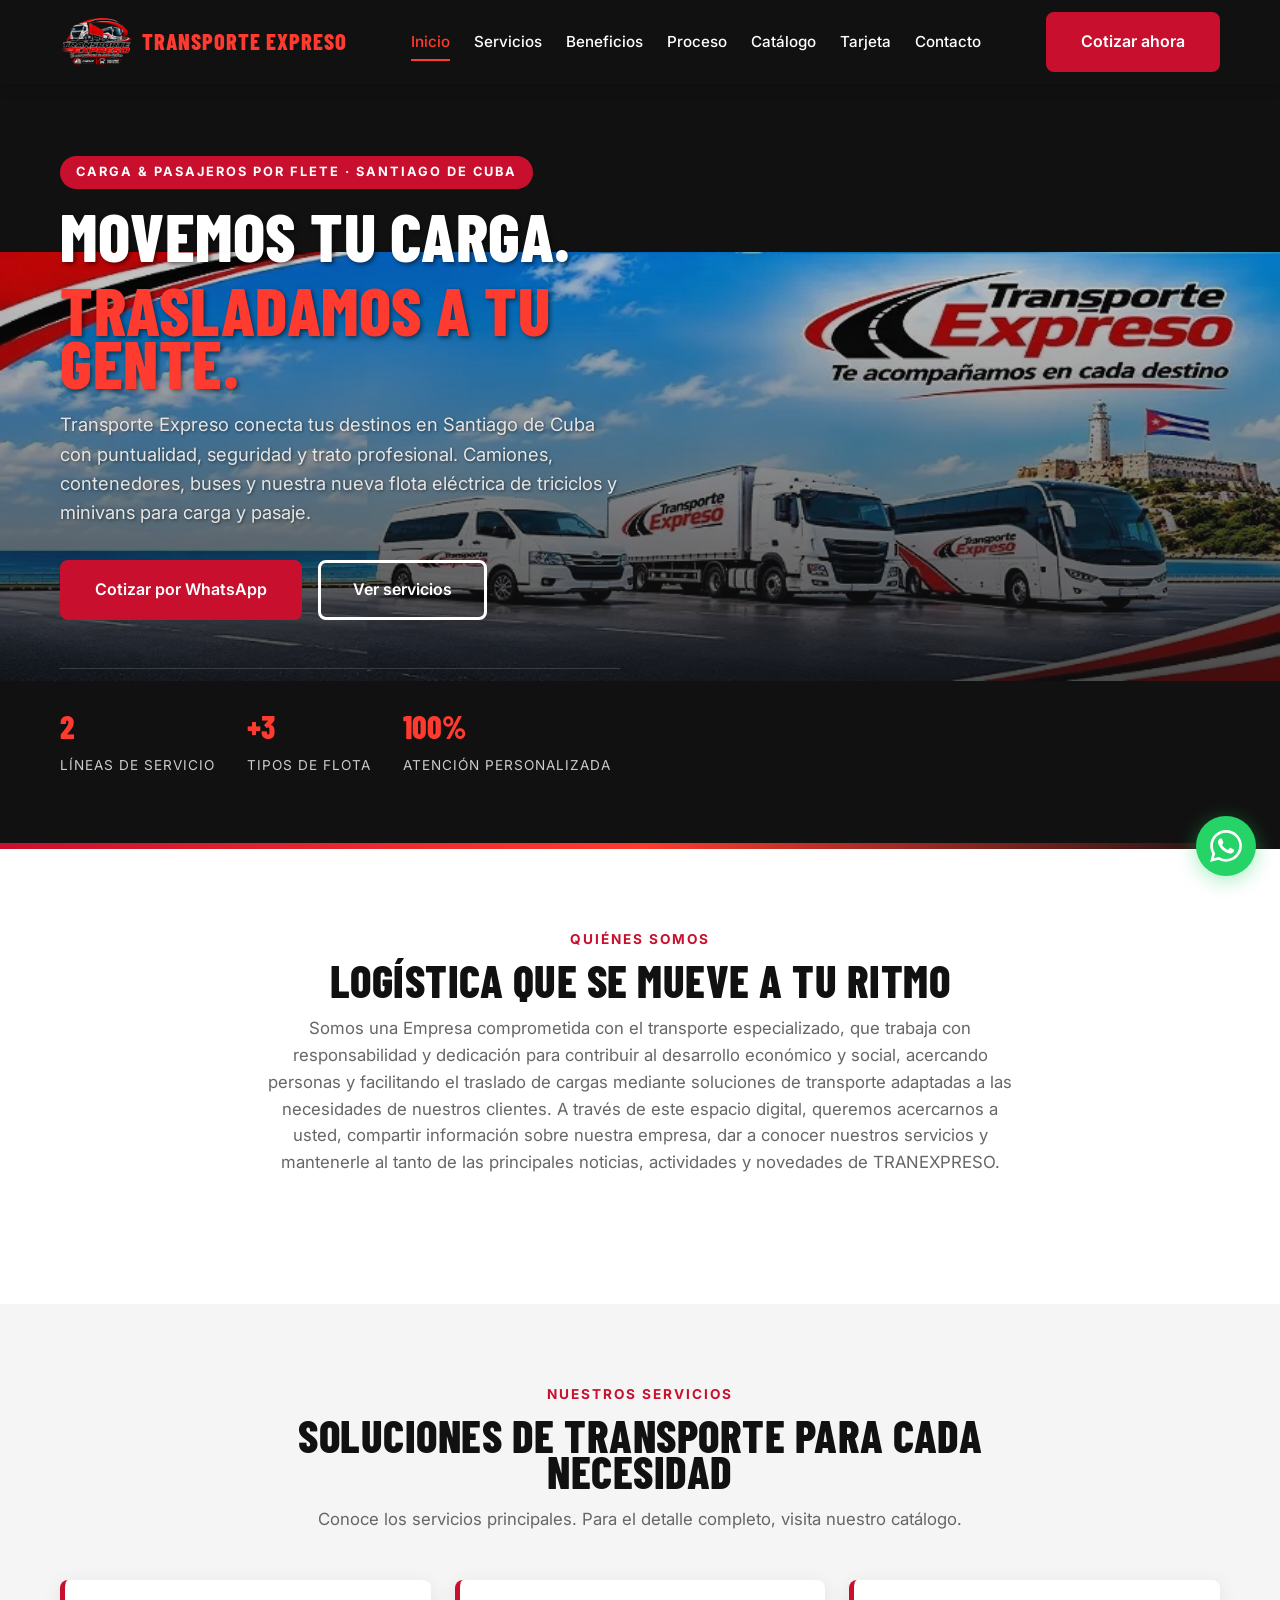
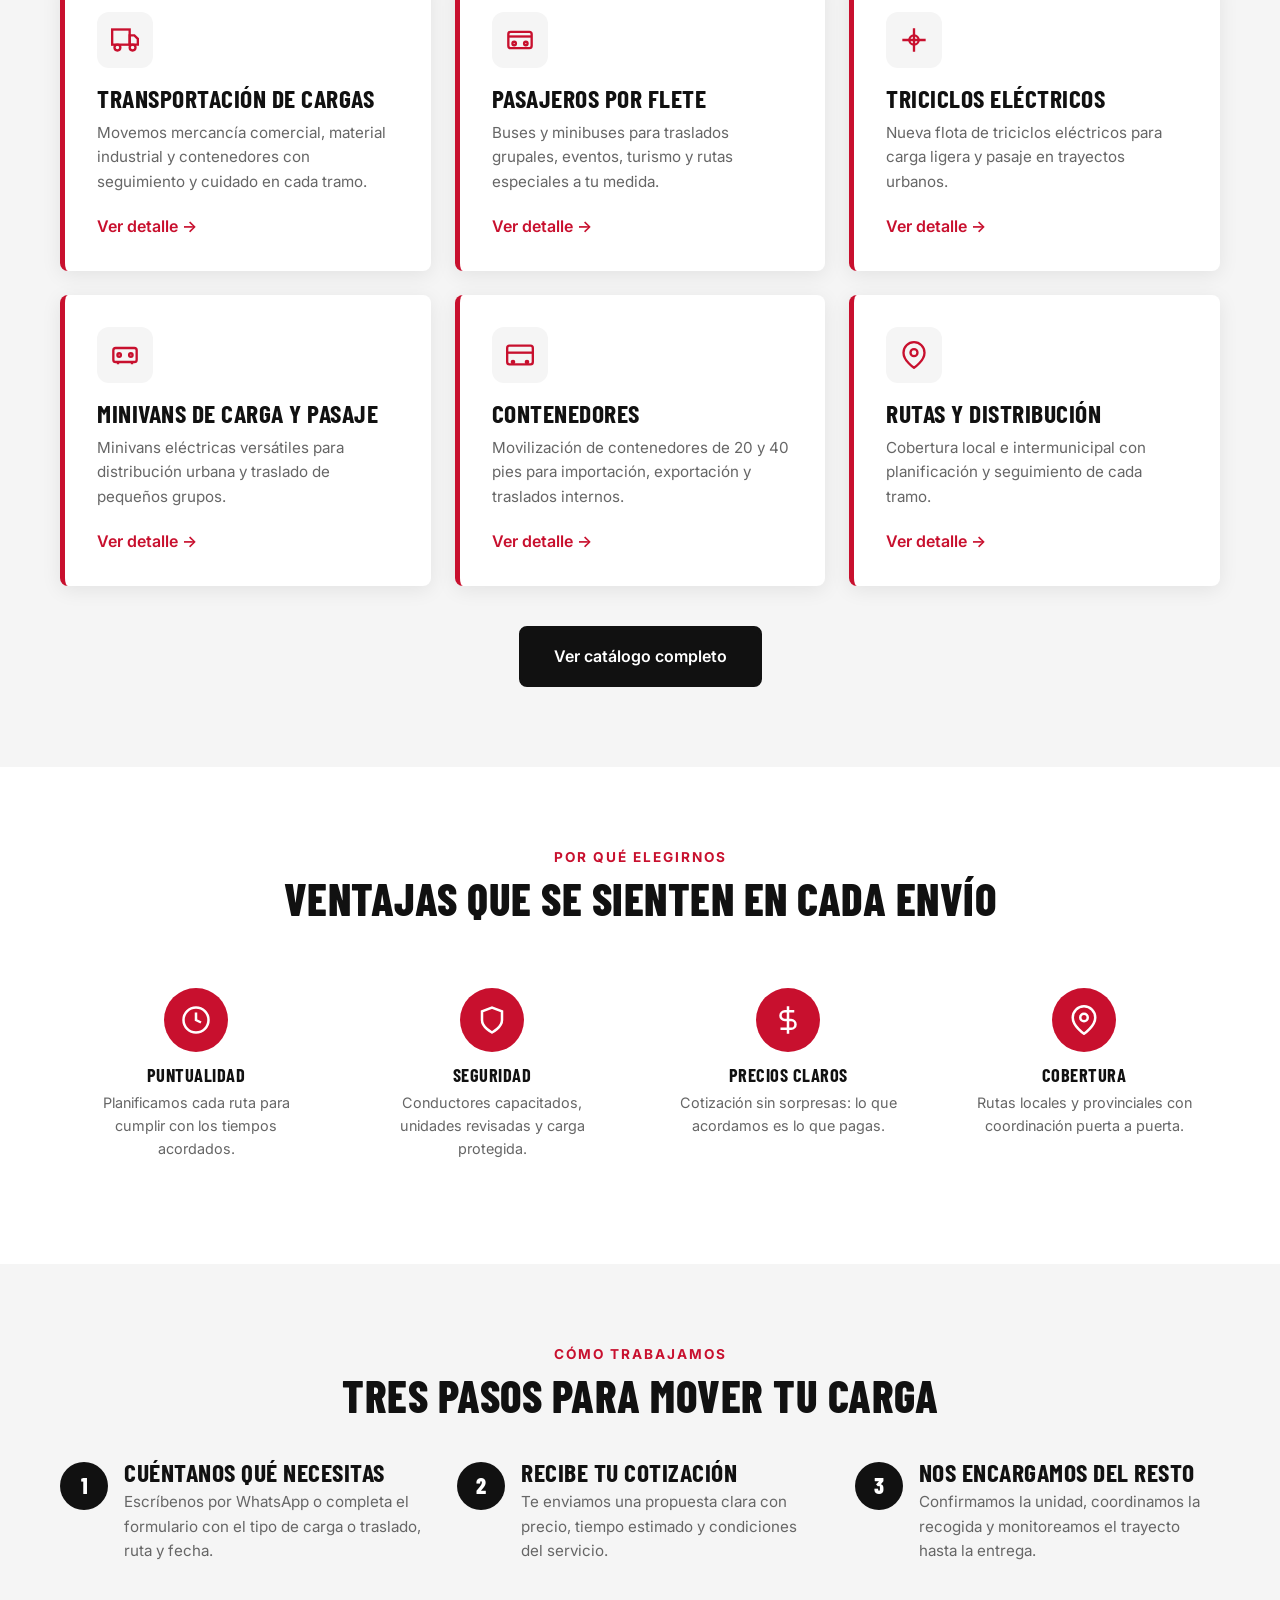
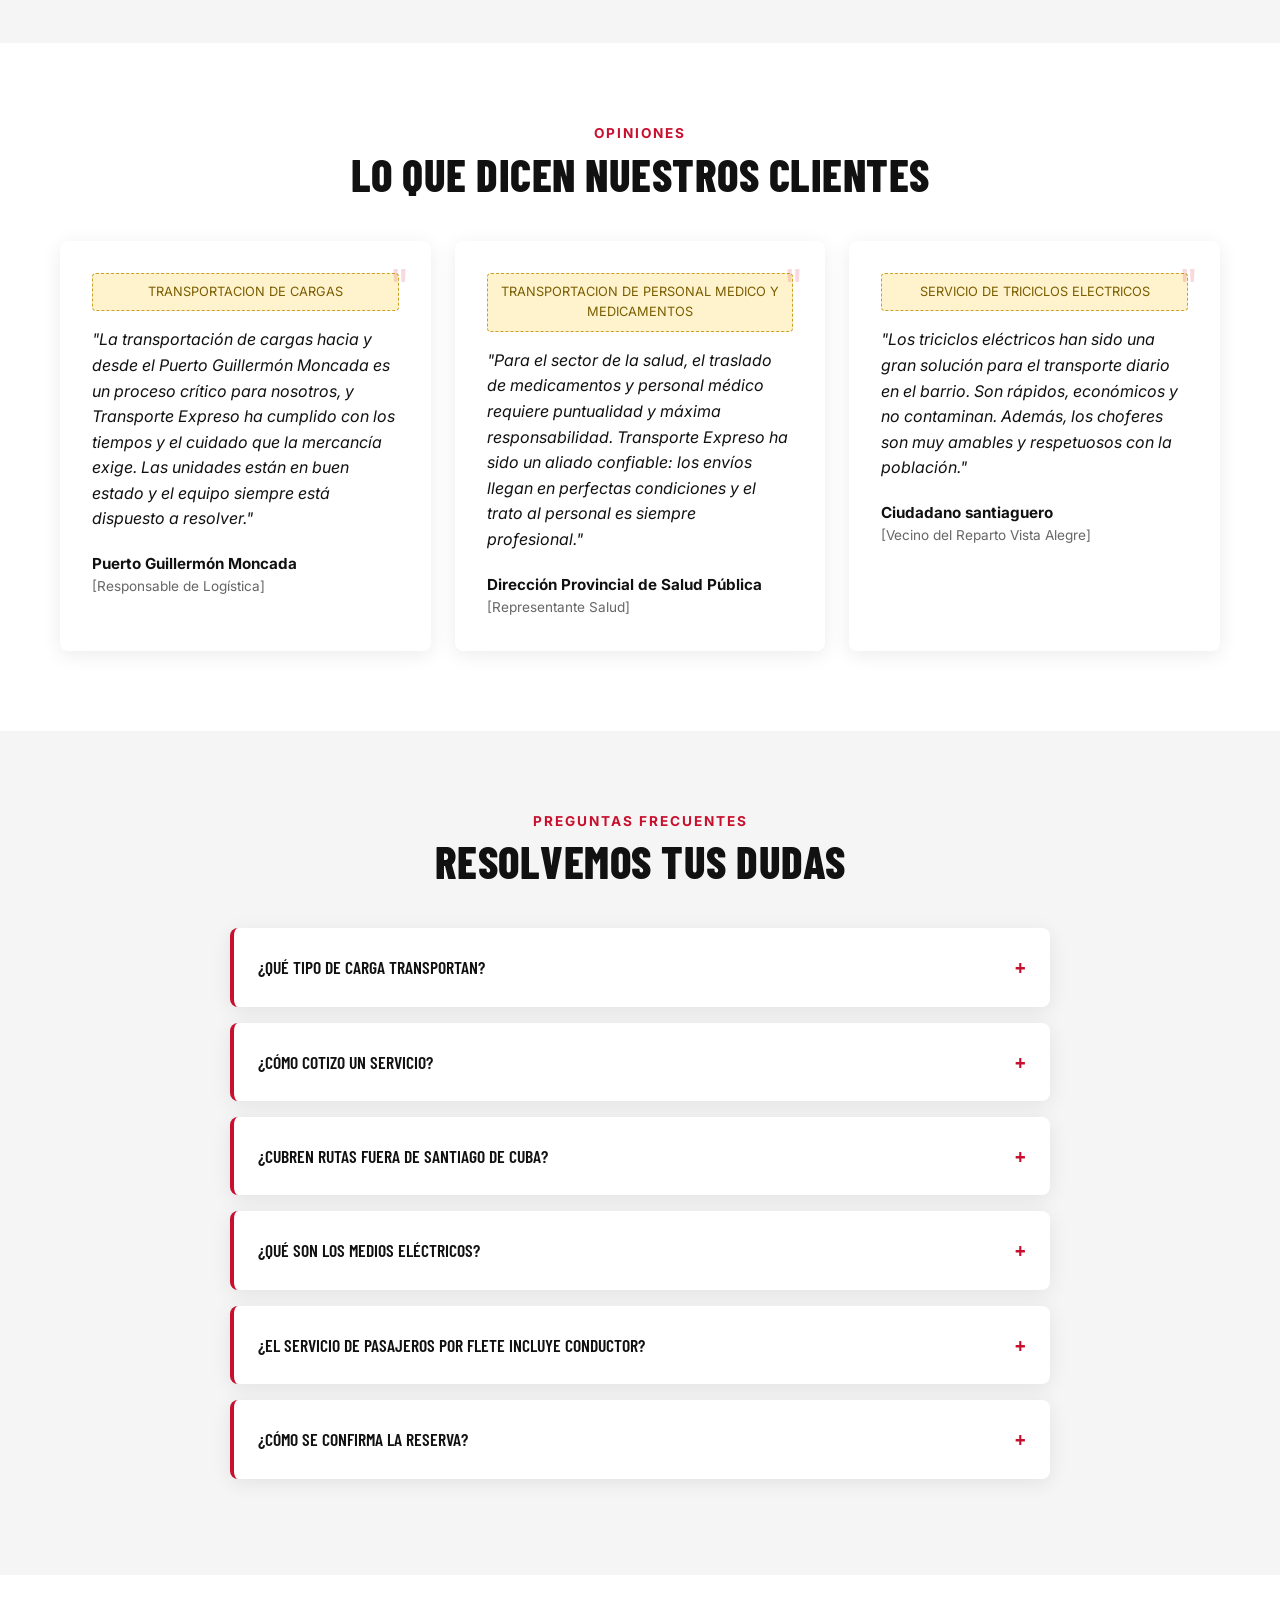
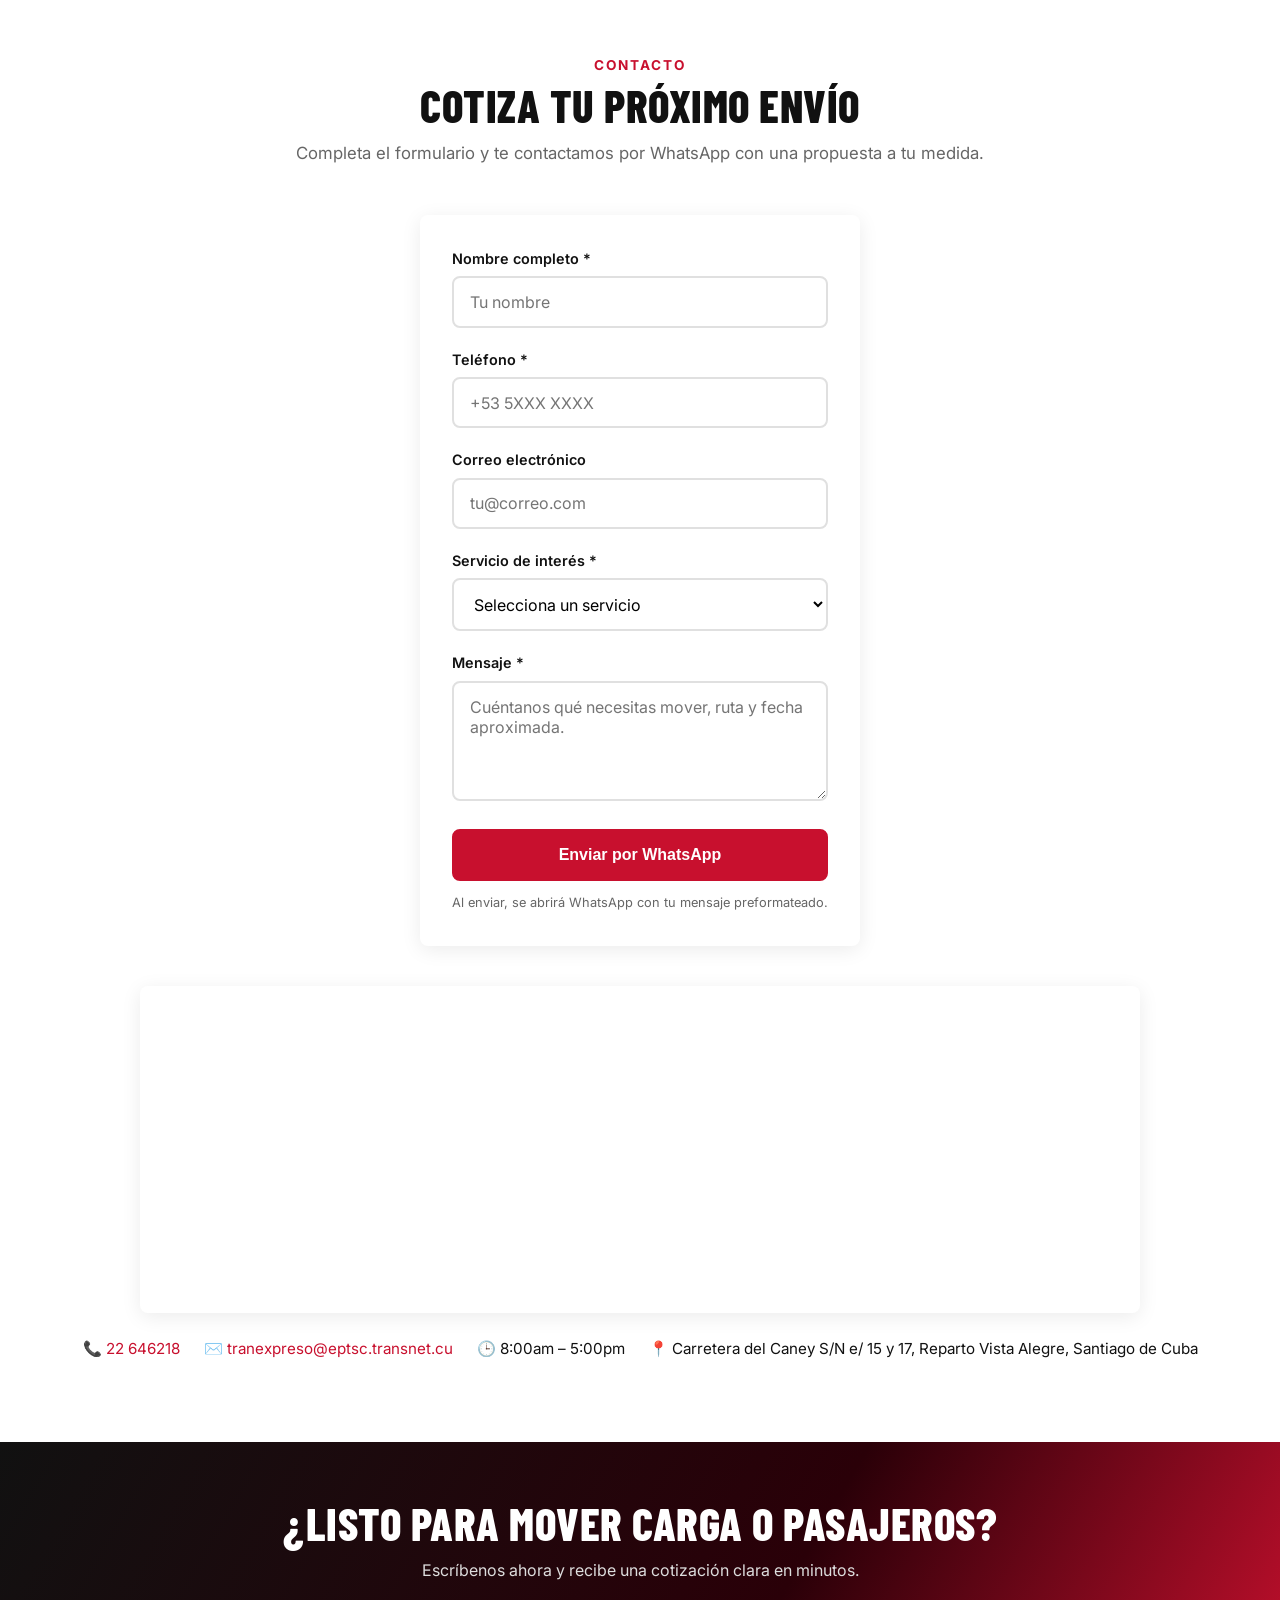
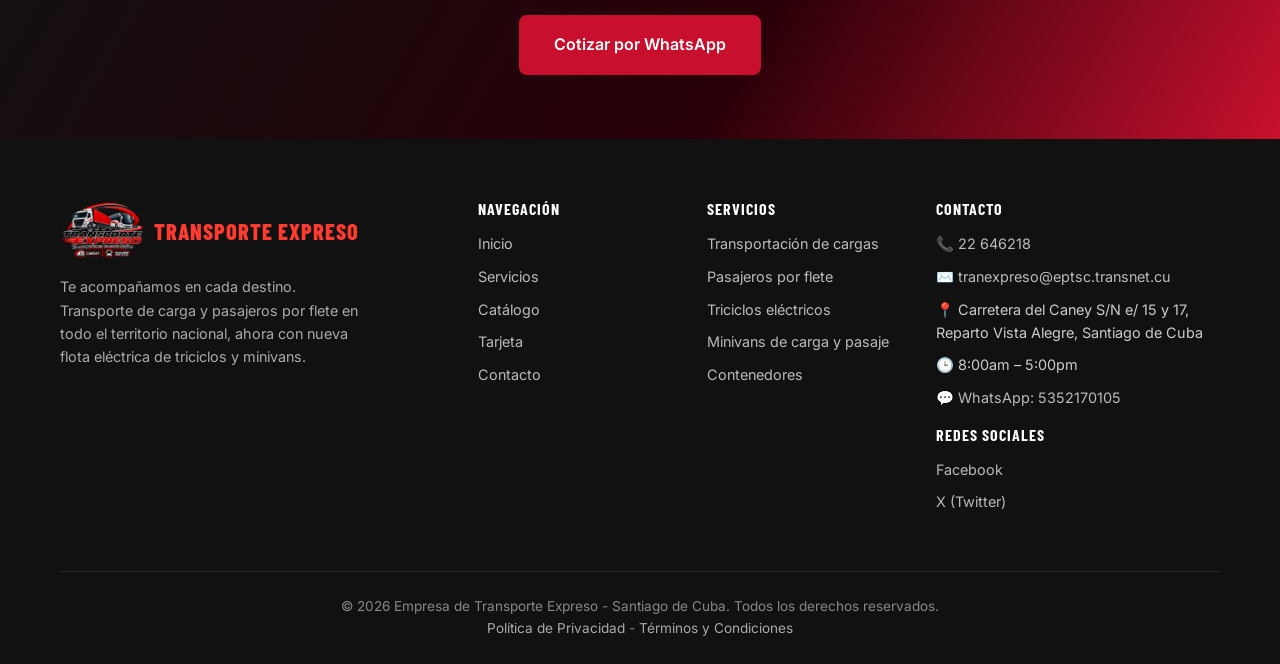
<file: index.html>
<!DOCTYPE html>
<html lang="es">
<head>
  <meta charset="UTF-8">
  <meta name="viewport" content="width=device-width, initial-scale=1.0">
  <title>Transporte Expreso | Carga y Pasajeros por Flete — Santiago de Cuba</title>
  <meta name="description" content="Transporte de carga y pasajeros por flete en Santiago de Cuba. Camiones, contenedores, buses y nueva flota eléctrica (triciclos y minivans). Cotiza por WhatsApp: 5352170105.">
  <meta name="keywords" content="transporte de carga Santiago de Cuba, pasajeros por flete, triciclos eléctricos, minivans de carga, logística Cuba, Transporte Expreso">
  <link rel="canonical" href="https://www.transporteexpreso.com/index.html">
  <meta property="og:title" content="Transporte Expreso | Carga y Pasajeros por Flete — Santiago de Cuba">
  <meta property="og:description" content="Te acompañamos en cada destino. Carga, pasajeros y nueva flota eléctrica en Santiago de Cuba.">
  <meta property="og:type" content="website">
  <meta property="og:url" content="https://www.transporteexpreso.com/index.html">
  <meta property="og:image" content="https://www.transporteexpreso.com/img/og-image.jpg">
  <meta name="twitter:card" content="summary_large_image">
  <link rel="icon" href="favicon.ico" type="image/x-icon">
  <link rel="preconnect" href="https://fonts.googleapis.com">
  <link rel="preconnect" href="https://fonts.gstatic.com" crossorigin>
  <link href="https://fonts.googleapis.com/css2?family=Barlow+Condensed:wght@600;700;800&family=Inter:wght@400;500;600;700&display=swap" rel="stylesheet">
  <link rel="stylesheet" href="css/styles.css">
  <script type="application/ld+json">
  {
    "@context": "https://schema.org",
    "@type": "MovingCompany",
    "name": "Transporte Expreso",
    "alternateName": "Empresa Provincial de Transporte Santiago de Cuba",
    "description": "Servicio de transporte de carga y pasajeros por flete en Santiago de Cuba, con nueva flota eléctrica de triciclos y minivans.",
    "slogan": "Te acompañamos en cada destino",
    "url": "https://www.transporteexpreso.com",
    "telephone": "+53 22 646218",
    "email": "tranexpreso@eptsc.transnet.cu",
    "address": {
      "@type": "PostalAddress",
      "streetAddress": "Carretera del Caney S/N e/ 15 y 17, Reparto Vista Alegre",
      "addressLocality": "Santiago de Cuba",
      "addressCountry": "CU"
    },
    "areaServed": "Santiago de Cuba",
    "openingHours": "Mo-Fr 08:00-17:00",
    "sameAs": [
      "https://facebook.com/tranexpreso",
      "https://x.com/tranexpreso"
    ]
  }
  </script>
</head>
<body>

<a href="#contenido" class="skip-link">Saltar al contenido principal</a>

<!-- HEADER -->
<header class="header" role="banner">
  <div class="header-inner">
    <a href="index.html" class="logo" aria-label="Transporte Expreso — Inicio">
      <img src="img/logo-transporte-expreso.png" alt="Logo Transporte Expreso" width="48" height="48">
      <span>Transporte<span> Expreso</span></span>
    </a>

    <nav class="nav-desktop" aria-label="Navegación principal">
      <a href="#inicio" aria-current="page">Inicio</a>
      <a href="#servicios">Servicios</a>
      <a href="#beneficios">Beneficios</a>
      <a href="#proceso">Proceso</a>
      <a href="catalogo.html">Catálogo</a>
      <a href="tarjeta.html">Tarjeta</a>
      <a href="#contacto">Contacto</a>
    </nav>

    <a href="https://wa.me/5352170105?text=Hola%2C%20quiero%20cotizar%20un%20servicio%20de%20transporte" class="btn btn-primario header-cta" target="_blank" rel="noopener">
      Cotizar ahora
    </a>

    <button class="menu-toggle" aria-expanded="false" aria-controls="nav-movil" aria-label="Abrir menú de navegación">
      <span></span><span></span><span></span>
    </button>
  </div>

  <nav id="nav-movil" class="nav-movil" aria-label="Navegación móvil">
    <a href="#inicio">Inicio</a>
    <a href="#servicios">Servicios</a>
    <a href="#beneficios">Beneficios</a>
    <a href="#proceso">Proceso</a>
    <a href="catalogo.html">Catálogo</a>
    <a href="tarjeta.html">Tarjeta</a>
    <a href="#contacto">Contacto</a>
    <a href="https://wa.me/5352170105?text=Hola%2C%20quiero%20cotizar" class="btn btn-primario" target="_blank" rel="noopener">Cotizar por WhatsApp</a>
  </nav>
</header>

<main id="contenido">

  <!-- HERO -->
  <section id="inicio" class="hero" aria-label="Presentación principal">
    <div class="container">
      <div class="hero-content">
        <span class="etiqueta">Carga &amp; Pasajeros por Flete · Santiago de Cuba</span>
        <h1>Movemos tu carga.</h1>
		<h1><span>Trasladamos a tu gente.</span></h1>
        <p>Transporte Expreso conecta tus destinos en Santiago de Cuba con puntualidad, seguridad y trato profesional. Camiones, contenedores, buses y nuestra nueva flota eléctrica de triciclos y minivans para carga y pasaje.</p>
        <div class="hero-acciones">
          <a href="https://wa.me/5352170105?text=Hola%2C%20quiero%20cotizar%20un%20servicio" class="btn btn-primario" target="_blank" rel="noopener">Cotizar por WhatsApp</a>
          <a href="#servicios" class="btn btn-secundario">Ver servicios</a>
        </div>
        <div class="hero-stats">
          <div><strong>2</strong><span>Líneas de servicio</span></div>
          <div><strong>+3</strong><span>Tipos de flota</span></div>
          <div><strong>100%</strong><span>Atención personalizada</span></div>
        </div>
      </div>
    </div>
  </section>

  <!-- QUIÉNES SOMOS -->
  <section class="seccion" aria-labelledby="titulo-nosotros">
    <div class="container">
      <div class="seccion-encabezado reveal">
        <span class="kicker">Quiénes somos</span>
        <h2 id="titulo-nosotros">Logística que se mueve a tu ritmo</h2>
        <p>Somos una Empresa comprometida con el transporte especializado, que trabaja con responsabilidad y dedicación para contribuir al desarrollo económico y social, acercando personas y facilitando el traslado de cargas mediante soluciones de transporte adaptadas a las necesidades de nuestros clientes. A través de este espacio digital, queremos acercarnos a usted, compartir información sobre nuestra empresa, dar a conocer nuestros servicios y mantenerle al tanto de las principales noticias, actividades y novedades de TRANEXPRESO.</p>
      </div>
    </div>
  </section>

  <!-- SERVICIOS (resumen) -->
  <section id="servicios" class="seccion seccion-gris" aria-labelledby="titulo-servicios">
    <div class="container">
      <div class="seccion-encabezado reveal">
        <span class="kicker">Nuestros servicios</span>
        <h2 id="titulo-servicios">Soluciones de transporte para cada necesidad</h2>
        <p>Conoce los servicios principales. Para el detalle completo, visita nuestro catálogo.</p>
      </div>
      <div class="grid-servicios">
        <article class="tarjeta-servicio reveal">
          <div class="icono" aria-hidden="true">
            <svg width="28" height="28" viewBox="0 0 24 24" fill="none" stroke="currentColor" stroke-width="2"><rect x="1" y="3" width="15" height="13"/><polygon points="16 8 20 8 23 11 23 16 16 16 16 8"/><circle cx="5.5" cy="18.5" r="2.5"/><circle cx="18.5" cy="18.5" r="2.5"/></svg>
          </div>
          <h3>Transportación de cargas</h3>
          <p>Movemos mercancía comercial, material industrial y contenedores con seguimiento y cuidado en cada tramo.</p>
          <a href="catalogo.html#carga" class="enlace">Ver detalle →</a>
        </article>
        <article class="tarjeta-servicio reveal">
          <div class="icono" aria-hidden="true">
            <svg width="28" height="28" viewBox="0 0 24 24" fill="none" stroke="currentColor" stroke-width="2"><rect x="2" y="5" width="20" height="14" rx="2"/><path d="M2 9h20"/><circle cx="7" cy="15" r="1.5"/><circle cx="17" cy="15" r="1.5"/></svg>
          </div>
          <h3>Pasajeros por flete</h3>
          <p>Buses y minibuses para traslados grupales, eventos, turismo y rutas especiales a tu medida.</p>
          <a href="catalogo.html#pasajeros" class="enlace">Ver detalle →</a>
        </article>
        <article class="tarjeta-servicio reveal">
          <div class="icono" aria-hidden="true">
            <svg width="28" height="28" viewBox="0 0 24 24" fill="none" stroke="currentColor" stroke-width="2"><path d="M12 2v20M2 12h20"/><circle cx="12" cy="12" r="4"/></svg>
          </div>
          <h3>Triciclos eléctricos</h3>
          <p>Nueva flota de triciclos eléctricos para carga ligera y pasaje en trayectos urbanos.</p>
          <a href="catalogo.html#electricos" class="enlace">Ver detalle →</a>
        </article>
        <article class="tarjeta-servicio reveal">
          <div class="icono" aria-hidden="true">
            <svg width="28" height="28" viewBox="0 0 24 24" fill="none" stroke="currentColor" stroke-width="2"><rect x="2" y="6" width="20" height="12" rx="2"/><path d="M6 18v2M18 18v2"/><circle cx="7" cy="12" r="1.5"/><circle cx="17" cy="12" r="1.5"/></svg>
          </div>
          <h3>Minivans de carga y pasaje</h3>
          <p>Minivans eléctricas versátiles para distribución urbana y traslado de pequeños grupos.</p>
          <a href="catalogo.html#electricos" class="enlace">Ver detalle →</a>
        </article>
        <article class="tarjeta-servicio reveal">
          <div class="icono" aria-hidden="true">
            <svg width="28" height="28" viewBox="0 0 24 24" fill="none" stroke="currentColor" stroke-width="2"><rect x="1" y="4" width="22" height="16" rx="2"/><line x1="1" y1="10" x2="23" y2="10"/><circle cx="6" cy="18" r="1"/><circle cx="18" cy="18" r="1"/></svg>
          </div>
          <h3>Contenedores</h3>
          <p>Movilización de contenedores de 20 y 40 pies para importación, exportación y traslados internos.</p>
          <a href="catalogo.html#carga" class="enlace">Ver detalle →</a>
        </article>
        <article class="tarjeta-servicio reveal">
          <div class="icono" aria-hidden="true">
            <svg width="28" height="28" viewBox="0 0 24 24" fill="none" stroke="currentColor" stroke-width="2"><path d="M21 10c0 7-9 13-9 13s-9-6-9-13a9 9 0 0118 0z"/><circle cx="12" cy="10" r="3"/></svg>
          </div>
          <h3>Rutas y distribución</h3>
          <p>Cobertura local e intermunicipal con planificación y seguimiento de cada tramo.</p>
          <a href="catalogo.html#carga" class="enlace">Ver detalle →</a>
        </article>
      </div>
      <div style="text-align:center;margin-top:2.5rem;" class="reveal">
        <a href="catalogo.html" class="btn btn-negro">Ver catálogo completo</a>
      </div>
    </div>
  </section>

  <!-- BENEFICIOS -->
  <section id="beneficios" class="seccion" aria-labelledby="titulo-beneficios">
    <div class="container">
      <div class="seccion-encabezado reveal">
        <span class="kicker">Por qué elegirnos</span>
        <h2 id="titulo-beneficios">Ventajas que se sienten en cada envío</h2>
      </div>
      <div class="grid-beneficios">
        <div class="beneficio reveal">
          <div class="icono" aria-hidden="true"><svg width="30" height="30" viewBox="0 0 24 24" fill="none" stroke="currentColor" stroke-width="2"><circle cx="12" cy="12" r="10"/><polyline points="12 6 12 12 16 14"/></svg></div>
          <h3>Puntualidad</h3>
          <p>Planificamos cada ruta para cumplir con los tiempos acordados.</p>
        </div>
        <div class="beneficio reveal">
          <div class="icono" aria-hidden="true"><svg width="30" height="30" viewBox="0 0 24 24" fill="none" stroke="currentColor" stroke-width="2"><path d="M12 22s8-4 8-10V5l-8-3-8 3v7c0 6 8 10 8 10z"/></svg></div>
          <h3>Seguridad</h3>
          <p>Conductores capacitados, unidades revisadas y carga protegida.</p>
        </div>
        <div class="beneficio reveal">
          <div class="icono" aria-hidden="true"><svg width="30" height="30" viewBox="0 0 24 24" fill="none" stroke="currentColor" stroke-width="2"><line x1="12" y1="1" x2="12" y2="23"/><path d="M17 5H9.5a3.5 3.5 0 000 7h5a3.5 3.5 0 010 7H6"/></svg></div>
          <h3>Precios claros</h3>
          <p>Cotización sin sorpresas: lo que acordamos es lo que pagas.</p>
        </div>
        <div class="beneficio reveal">
          <div class="icono" aria-hidden="true"><svg width="30" height="30" viewBox="0 0 24 24" fill="none" stroke="currentColor" stroke-width="2"><path d="M21 10c0 7-9 13-9 13s-9-6-9-13a9 9 0 0118 0z"/><circle cx="12" cy="10" r="3"/></svg></div>
          <h3>Cobertura</h3>
          <p>Rutas locales y provinciales con coordinación puerta a puerta.</p>
        </div>
      </div>
    </div>
  </section>

  <!-- PROCESO -->
  <section id="proceso" class="seccion seccion-gris" aria-labelledby="titulo-proceso">
    <div class="container">
      <div class="seccion-encabezado reveal">
        <span class="kicker">Cómo trabajamos</span>
        <h2 id="titulo-proceso">Tres pasos para mover tu carga</h2>
      </div>
      <div class="grid-proceso">
        <div class="paso reveal">
          <h3>Cuéntanos qué necesitas</h3>
          <p>Escríbenos por WhatsApp o completa el formulario con el tipo de carga o traslado, ruta y fecha.</p>
        </div>
        <div class="paso reveal">
          <h3>Recibe tu cotización</h3>
          <p>Te enviamos una propuesta clara con precio, tiempo estimado y condiciones del servicio.</p>
        </div>
        <div class="paso reveal">
          <h3>Nos encargamos del resto</h3>
          <p>Confirmamos la unidad, coordinamos la recogida y monitoreamos el trayecto hasta la entrega.</p>
        </div>
      </div>
    </div>
  </section>

  <!-- TESTIMONIOS -->
  <section class="seccion" aria-labelledby="titulo-testimonios">
    <div class="container">
      <div class="seccion-encabezado reveal">
        <span class="kicker">Opiniones</span>
        <h2 id="titulo-testimonios">Lo que dicen nuestros clientes</h2>
      </div>
      <div class="grid-testimonios">
        <div class="testimonio reveal">
          <div class="placeholder">TRANSPORTACION DE CARGAS</div>
          <p style="margin-top:1rem;">"La transportación de cargas hacia y desde el Puerto Guillermón Moncada es un proceso crítico para nosotros, y Transporte Expreso ha cumplido con los tiempos y el cuidado que la mercancía exige. Las unidades están en buen estado y el equipo siempre está dispuesto a resolver."</p>
          <div class="autor">Puerto Guillermón Moncada<span>[Responsable de Logística]</span></div>
        </div>
        <div class="testimonio reveal">
          <div class="placeholder">TRANSPORTACION DE PERSONAL MEDICO Y MEDICAMENTOS</div>
          <p style="margin-top:1rem;">"Para el sector de la salud, el traslado de medicamentos y personal médico requiere puntualidad y máxima responsabilidad. Transporte Expreso ha sido un aliado confiable: los envíos llegan en perfectas condiciones y el trato al personal es siempre profesional."</p>
          <div class="autor">Dirección Provincial de Salud Pública<span>[Representante Salud]</span></div>
        </div>
        <div class="testimonio reveal">
          <div class="placeholder">SERVICIO DE TRICICLOS ELECTRICOS</div>
          <p style="margin-top:1rem;">"Los triciclos eléctricos han sido una gran solución para el transporte diario en el barrio. Son rápidos, económicos y no contaminan. Además, los choferes son muy amables y respetuosos con la población."</p>
          <div class="autor">Ciudadano santiaguero<span>[Vecino del Reparto Vista Alegre]</span></div>
        </div>
      </div>
    </div>
  </section>

  <!-- FAQ -->
  <section class="seccion seccion-gris" aria-labelledby="titulo-faq">
    <div class="container">
      <div class="seccion-encabezado reveal">
        <span class="kicker">Preguntas frecuentes</span>
        <h2 id="titulo-faq">Resolvemos tus dudas</h2>
      </div>
      <div class="faq reveal">
        <details>
          <summary>¿Qué tipo de carga transportan?</summary>
          <div class="respuesta">Transportamos carga general, contenedores, mercancía comercial y material industrial. También ofrecemos distribución urbana con nuestra nueva flota eléctrica de triciclos y minivans de carga.</div>
        </details>
        <details>
          <summary>¿Cómo cotizo un servicio?</summary>
          <div class="respuesta">Puedes escribirnos por WhatsApp al 5352170105 o completar el formulario en la sección de contacto. Cuéntanos el tipo de carga o traslado, la ruta y la fecha, y te enviamos una propuesta clara.</div>
        </details>
        <details>
          <summary>¿Cubren rutas fuera de Santiago de Cuba?</summary>
          <div class="respuesta">Realizamos rutas locales e intermunicipales dentro de la provincia y coordinamos traslados a otras provincias según disponibilidad. Consulta tu destino específico por WhatsApp para confirmar cobertura y tiempos.</div>
        </details>
        <details>
          <summary>¿Qué son los medios eléctricos?</summary>
          <div class="respuesta">Es nuestra nueva línea de transporte sostenible: triciclos y minivans eléctricas de carga y pasaje, pensadas para dar servicio a la población y a cualquier cliente en trayectos urbanos y de corta distancia.</div>
        </details>
        <details>
          <summary>¿El servicio de pasajeros por flete incluye conductor?</summary>
          <div class="respuesta">Sí. Todos nuestros traslados de pasajeros incluyen conductor profesional y unidades revisadas. Coordinamos horarios, puntos de recogida y destino contigo.</div>
        </details>
        <details>
          <summary>¿Cómo se confirma la reserva?</summary>
          <div class="respuesta">Una vez aceptada la cotización, coordinamos la fecha y hora de recogida. Para asegurar la unidad, solicitamos confirmación previa y los datos necesarios del servicio.</div>
        </details>
      </div>
    </div>
  </section>

  <!-- CONTACTO -->
  <section id="contacto" class="seccion" aria-labelledby="titulo-contacto">
    <div class="container">
      <div class="seccion-encabezado reveal">
        <span class="kicker">Contacto</span>
        <h2 id="titulo-contacto">Cotiza tu próximo envío</h2>
        <p>Completa el formulario y te contactamos por WhatsApp con una propuesta a tu medida.</p>
      </div>

      <div class="reveal" style="display:grid;gap:2rem;grid-template-columns:1fr;max-width:1000px;margin:0 auto;">
        <form id="form-cotizacion" class="formulario" novalidate>
          <div class="mensaje-exito" role="status">¡Gracias! Se abrirá WhatsApp para enviar tu solicitud.</div>

          <div class="campo">
            <label for="nombre">Nombre completo *</label>
            <input type="text" id="nombre" name="nombre" required autocomplete="name" placeholder="Tu nombre">
            <span class="error">Por favor ingresa tu nombre.</span>
          </div>

          <div class="campo">
            <label for="telefono">Teléfono *</label>
            <input type="tel" id="telefono" name="telefono" required autocomplete="tel" placeholder="+53 5XXX XXXX">
            <span class="error">Por favor ingresa tu teléfono.</span>
          </div>

          <div class="campo">
            <label for="email">Correo electrónico</label>
            <input type="email" id="email" name="email" autocomplete="email" placeholder="tu@correo.com">
            <span class="error">Ingresa un correo válido.</span>
          </div>

          <div class="campo">
            <label for="servicio">Servicio de interés *</label>
            <select id="servicio" name="servicio" required>
              <option value="">Selecciona un servicio</option>
              <option value="Transportación de cargas">Transportación de cargas</option>
              <option value="Pasajeros por flete">Pasajeros por flete</option>
              <option value="Triciclos eléctricos">Triciclos eléctricos</option>
              <option value="Minivans de carga y pasaje">Minivans de carga y pasaje</option>
              <option value="Contenedores">Contenedores</option>
              <option value="Rutas y distribución">Rutas y distribución</option>
              <option value="Otro servicio">Otro servicio (especificar)</option>
            </select>
            <span class="error">Selecciona un servicio.</span>
          </div>

          <!-- Campo que aparece solo si se elige "Otro servicio" -->
          <div class="campo" id="campo-otro-servicio" style="display:none;">
            <label for="otro-servicio">Especifica el servicio que necesitas *</label>
            <input type="text" id="otro-servicio" name="otro-servicio" placeholder="Ej: transporte de materiales frágiles, mudanza, traslado especial...">
            <span class="error">Por favor especifica qué servicio necesitas.</span>
          </div>

          <div class="campo">
            <label for="mensaje">Mensaje *</label>
            <textarea id="mensaje" name="mensaje" required placeholder="Cuéntanos qué necesitas mover, ruta y fecha aproximada."></textarea>
            <span class="error">Por favor escribe tu mensaje.</span>
          </div>

          <button type="submit" class="btn btn-primario" style="width:100%;">Enviar por WhatsApp</button>
          <p style="font-size:.8rem;color:var(--gris-texto);margin-top:.75rem;text-align:center;">Al enviar, se abrirá WhatsApp con tu mensaje preformateado.</p>
        </form>
      </div>

      <!-- Mapa / ubicación -->
      <div class="reveal" style="max-width:1000px;margin:2.5rem auto 0;border-radius:var(--radio);overflow:hidden;box-shadow:var(--sombra);">
        <iframe
          title="Ubicación de Transporte Expreso en Santiago de Cuba"
          src="https://www.google.com/maps?q=Carretera+del+Caney+S%2FN+e%2F+15+y+17+Reparto+Vista+Alegre+Santiago+de+Cuba&output=embed"
          width="100%" height="320" style="border:0;" allowfullscreen="" loading="lazy"
          referrerpolicy="no-referrer-when-downgrade"></iframe>
      </div>
      <div class="reveal" style="text-align:center;margin-top:1.5rem;display:flex;flex-wrap:wrap;gap:1.5rem;justify-content:center;font-size:.95rem;">
        <span>📞 <a href="tel:+5322646218">22 646218</a></span>
        <span>✉️ <a href="mailto:tranexpreso@eptsc.transnet.cu">tranexpreso@eptsc.transnet.cu</a></span>
        <span>🕒 8:00am – 5:00pm</span>
        <span>📍 Carretera del Caney S/N e/ 15 y 17, Reparto Vista Alegre, Santiago de Cuba</span>
      </div>
    </div>
  </section>

  <!-- CTA FINAL -->
  <section class="cta-banner">
    <div class="container reveal">
      <h2>¿Listo para mover carga o pasajeros?</h2>
      <p>Escríbenos ahora y recibe una cotización clara en minutos.</p>
      <a href="https://wa.me/5352170105?text=Hola%2C%20quiero%20cotizar%20un%20servicio%20de%20transporte" class="btn btn-primario" target="_blank" rel="noopener">Cotizar por WhatsApp</a>
    </div>
  </section>

</main>

<!-- FOOTER -->
<footer class="footer" role="contentinfo">
  <div class="container">
    <div class="footer-grid">
      <div>
        <a href="index.html" class="logo" aria-label="Transporte Expreso — Inicio">
          <img src="img/logo-transporte-expreso.png" alt="Logo Transporte Expreso" width="56" height="56">
          <span>Transporte<span> Expreso</span></span>
        </a>
        <p class="descripcion">Te acompañamos en cada destino. Transporte de carga y pasajeros por flete en todo el territorio nacional, ahora con nueva flota eléctrica de triciclos y minivans.</p>
      </div>
      <div>
        <h4>Navegación</h4>
        <ul>
          <li><a href="index.html">Inicio</a></li>
          <li><a href="#servicios">Servicios</a></li>
          <li><a href="catalogo.html">Catálogo</a></li>
          <li><a href="tarjeta.html">Tarjeta</a></li>
          <li><a href="#contacto">Contacto</a></li>
        </ul>
      </div>
      <div>
        <h4>Servicios</h4>
        <ul>
          <li><a href="catalogo.html#carga">Transportación de cargas</a></li>
          <li><a href="catalogo.html#pasajeros">Pasajeros por flete</a></li>
          <li><a href="catalogo.html#electricos">Triciclos eléctricos</a></li>
          <li><a href="catalogo.html#electricos">Minivans de carga y pasaje</a></li>
          <li><a href="catalogo.html#carga">Contenedores</a></li>
        </ul>
      </div>
      <div>
        <h4>Contacto</h4>
        <ul>
          <li>📞 <a href="tel:+5322646218">22 646218</a></li>
          <li>✉️ <a href="mailto:tranexpreso@eptsc.transnet.cu">tranexpreso@eptsc.transnet.cu</a></li>
          <li>📍 Carretera del Caney S/N e/ 15 y 17, Reparto Vista Alegre, Santiago de Cuba</li>
          <li>🕒 8:00am – 5:00pm</li>
          <li>💬 <a href="https://wa.me/5352170105" target="_blank" rel="noopener">WhatsApp: 5352170105</a></li>
        </ul>
        <h4 style="margin-top:1.25rem;">Redes sociales</h4>
        <ul>
          <li><a href="https://facebook.com/tranexpreso" target="_blank" rel="noopener">Facebook</a></li>
          <li><a href="https://x.com/tranexpreso" target="_blank" rel="noopener">X (Twitter)</a></li>
        </ul>
      </div>
    </div>
    <div class="footer-bottom">
      <p>© <span id="anio"></span> Empresa de Transporte Expreso - Santiago de Cuba. Todos los derechos reservados.<p>
        <p><a href="privacidad.html">Política de Privacidad</a> - <a href="terminos.html">Términos y Condiciones</a><p>
      </p>
    </div>
  </div>
</footer>

<!-- WhatsApp flotante -->
<a href="https://wa.me/5352170105?text=Hola%2C%20quiero%20cotizar" class="whatsapp-flotante" target="_blank" rel="noopener" aria-label="Contactar por WhatsApp">
  <svg viewBox="0 0 24 24" aria-hidden="true"><path d="M17.472 14.382c-.297-.149-1.758-.867-2.03-.967-.273-.099-.471-.148-.67.15-.197.297-.767.966-.94 1.164-.173.199-.347.223-.644.075-.297-.15-1.255-.463-2.39-1.475-.883-.788-1.48-1.761-1.653-2.059-.173-.297-.018-.458.13-.606.134-.133.298-.347.446-.52.149-.174.198-.298.298-.497.099-.198.05-.371-.025-.52-.075-.149-.669-1.612-.916-2.207-.242-.579-.487-.5-.669-.51-.173-.008-.371-.01-.57-.01-.198 0-.52.074-.792.372-.272.297-1.04 1.016-1.04 2.479 0 1.462 1.065 2.875 1.213 3.074.149.198 2.096 3.2 5.077 4.487.709.306 1.262.489 1.694.625.712.227 1.36.195 1.871.118.571-.085 1.758-.719 2.006-1.413.248-.694.248-1.289.173-1.413-.074-.124-.272-.198-.57-.347m-5.421 7.403h-.004a9.87 9.87 0 01-5.031-1.378l-.361-.214-3.741.982.998-3.648-.235-.374a9.86 9.86 0 01-1.51-5.26c.001-5.45 4.436-9.884 9.888-9.884 2.64 0 5.122 1.03 6.988 2.898a9.825 9.825 0 012.893 6.994c-.003 5.45-4.437 9.884-9.885 9.884m8.413-18.297A11.815 11.815 0 0012.05 0C5.495 0 .16 5.335.157 11.892c0 2.096.547 4.142 1.588 5.945L.057 24l6.305-1.654a11.882 11.882 0 005.683 1.448h.005c6.554 0 11.89-5.335 11.893-11.893a11.821 11.821 0 00-3.48-8.413z"/></svg>
</a>

<script src="js/main.js" defer></script>
<script>document.getElementById('anio').textContent = new Date().getFullYear();</script>
</body>
</html>
</file>
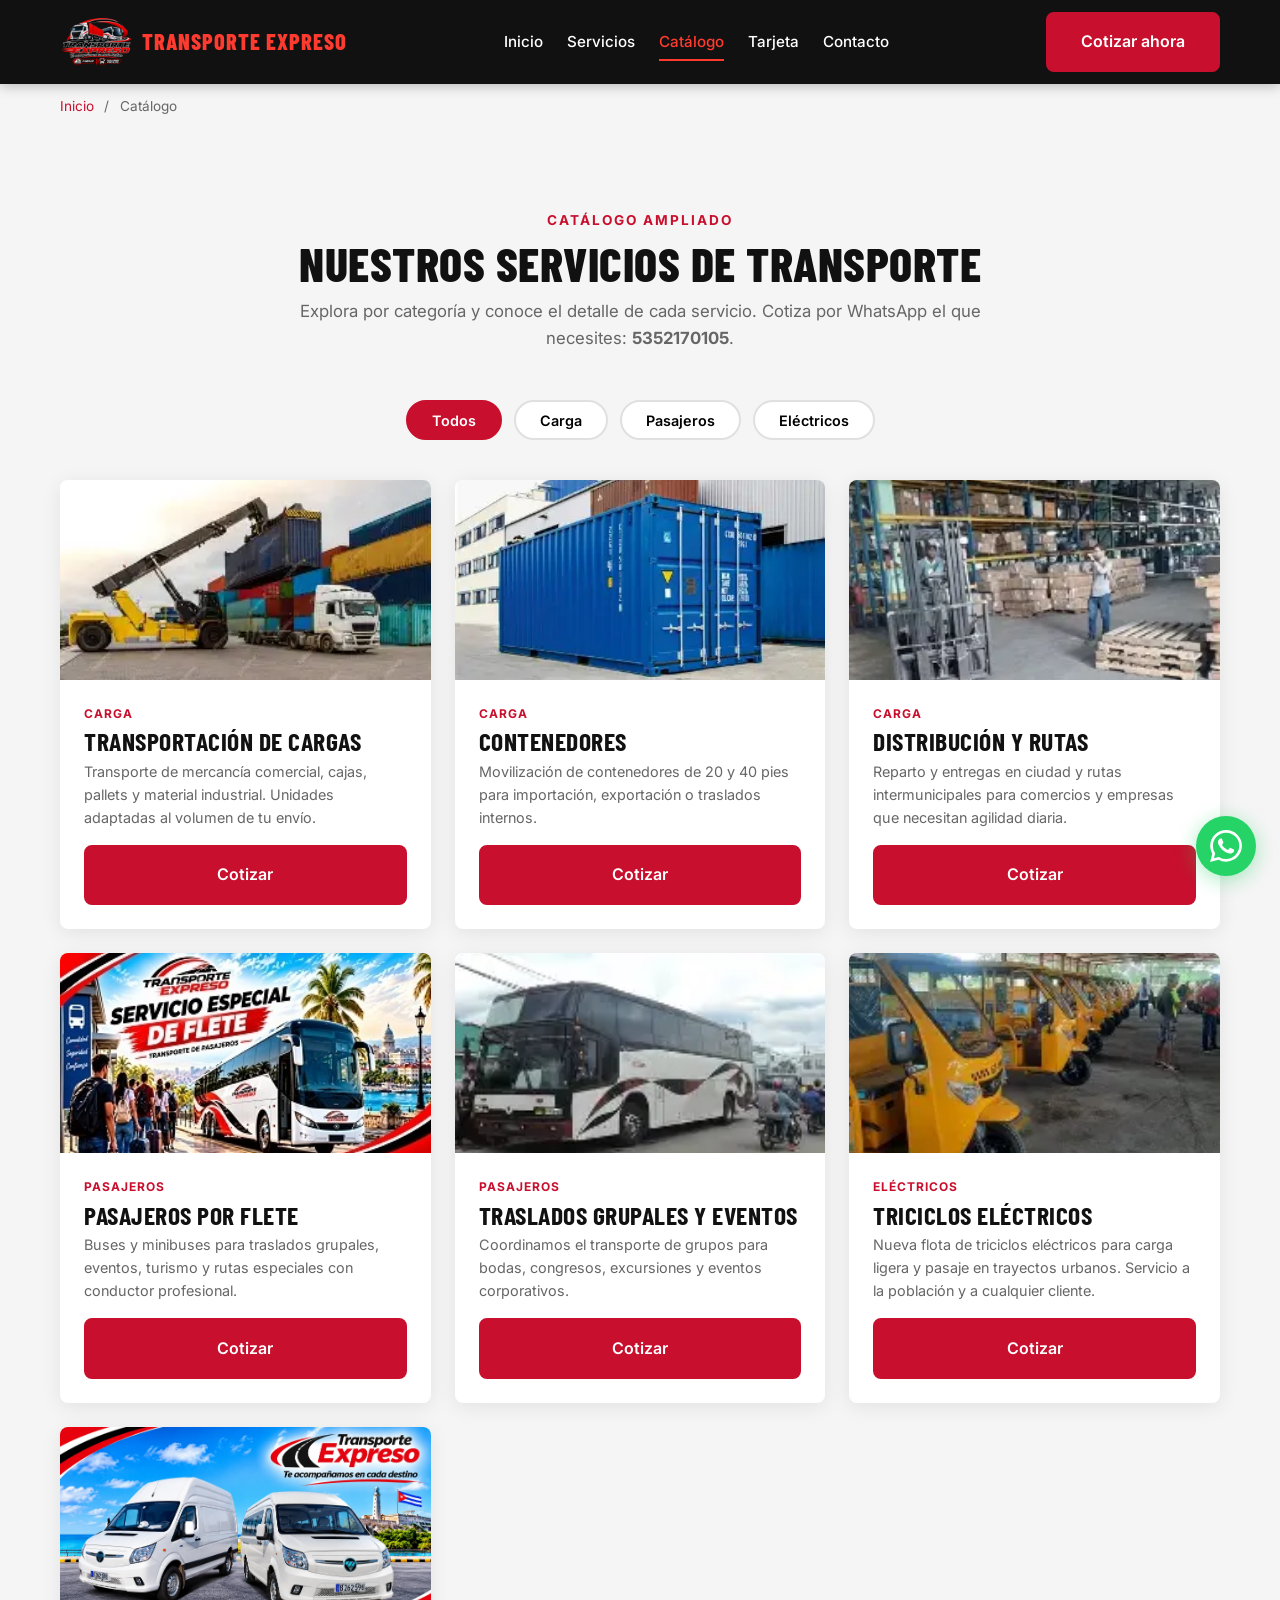
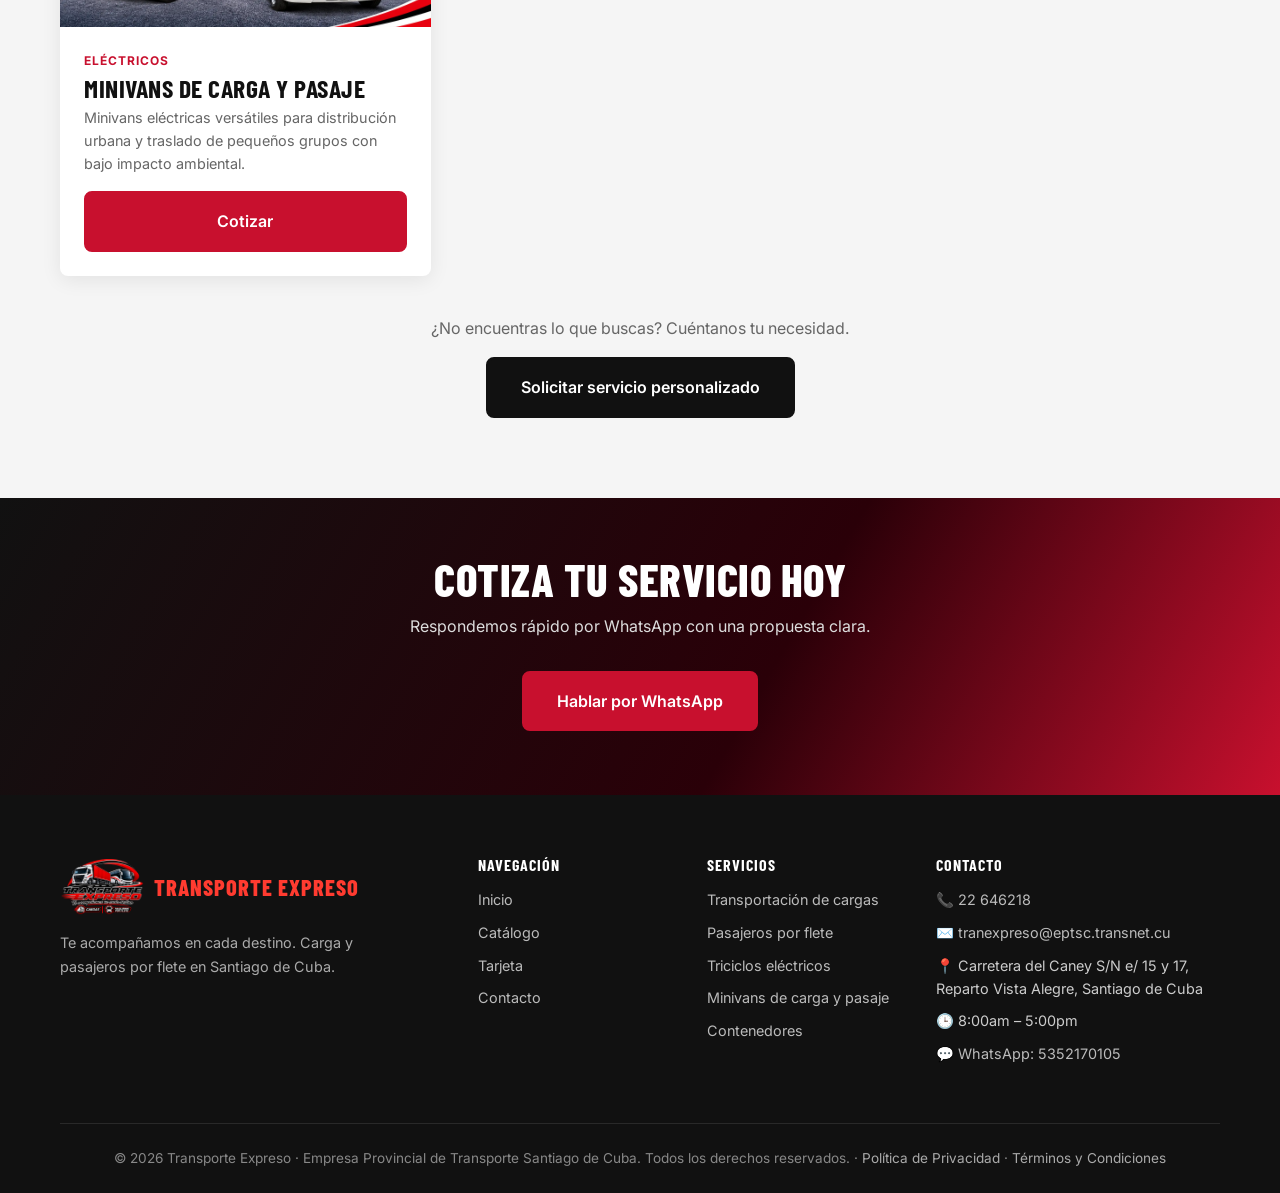
<file: catalogo.html>
<!DOCTYPE html>
<html lang="es">
<head>
  <meta charset="UTF-8">
  <meta name="viewport" content="width=device-width, initial-scale=1.0">
  <title>Catálogo de Servicios | Transporte Expreso — Santiago de Cuba</title>
  <meta name="description" content="Catálogo completo: transportación de cargas, pasajeros por flete, triciclos eléctricos, minivans de carga y pasaje, contenedores y distribución. Santiago de Cuba.">
  <link rel="canonical" href="https://www.transporteexpreso.com/catalogo.html">
  <meta property="og:title" content="Catálogo de Servicios | Transporte Expreso">
  <meta property="og:description" content="Conoce todos los servicios de transporte de carga y pasajeros, incluida nuestra flota eléctrica.">
  <meta property="og:image" content="https://www.transporteexpreso.com/img/og-image.jpg">
  <link rel="icon" href="favicon.ico" type="image/x-icon">
  <link rel="preconnect" href="https://fonts.googleapis.com">
  <link rel="preconnect" href="https://fonts.gstatic.com" crossorigin>
  <link href="https://fonts.googleapis.com/css2?family=Barlow+Condensed:wght@600;700;800&family=Inter:wght@400;500;600;700&display=swap" rel="stylesheet">
  <link rel="stylesheet" href="css/styles.css">
</head>
<body>

<a href="#contenido" class="skip-link">Saltar al contenido principal</a>

<header class="header" role="banner">
  <div class="header-inner">
    <a href="index.html" class="logo" aria-label="Transporte Expreso — Inicio">
      <img src="img/logo-transporte-expreso.png" alt="Logo Transporte Expreso" width="48" height="48">
      <span>Transporte<span> Expreso</span></span>
    </a>
    <nav class="nav-desktop" aria-label="Navegación principal">
      <a href="index.html">Inicio</a>
      <a href="index.html#servicios">Servicios</a>
      <a href="catalogo.html" aria-current="page">Catálogo</a>
      <a href="tarjeta.html">Tarjeta</a>
      <a href="index.html#contacto">Contacto</a>
    </nav>
    <a href="https://wa.me/5352170105?text=Hola%2C%20quiero%20cotizar" class="btn btn-primario header-cta" target="_blank" rel="noopener">Cotizar ahora</a>
    <button class="menu-toggle" aria-expanded="false" aria-controls="nav-movil" aria-label="Abrir menú">
      <span></span><span></span><span></span>
    </button>
  </div>
  <nav id="nav-movil" class="nav-movil" aria-label="Navegación móvil">
    <a href="index.html">Inicio</a>
    <a href="index.html#servicios">Servicios</a>
    <a href="catalogo.html">Catálogo</a>
    <a href="tarjeta.html">Tarjeta</a>
    <a href="index.html#contacto">Contacto</a>
    <a href="https://wa.me/5352170105?text=Hola%2C%20quiero%20cotizar" class="btn btn-primario" target="_blank" rel="noopener">Cotizar por WhatsApp</a>
  </nav>
</header>

<div class="breadcrumbs" aria-label="Ruta de navegación">
  <div class="container"><a href="index.html">Inicio</a> <span>/</span> Catálogo</div>
</div>

<main id="contenido">
  <section class="seccion seccion-gris">
    <div class="container">
      <div class="seccion-encabezado reveal">
        <span class="kicker">Catálogo ampliado</span>
        <h1 style="font-size:clamp(2rem,5vw,3rem);margin-bottom:1rem;">Nuestros servicios de transporte</h1>
        <p>Explora por categoría y conoce el detalle de cada servicio. Cotiza por WhatsApp el que necesites: <strong>5352170105</strong>.</p>
      </div>

      <div class="filtros" role="group" aria-label="Filtrar servicios por categoría">
        <button class="filtro-btn activo" data-filtro="todos">Todos</button>
        <button class="filtro-btn" data-filtro="carga">Carga</button>
        <button class="filtro-btn" data-filtro="pasajeros">Pasajeros</button>
        <button class="filtro-btn" data-filtro="electricos">Eléctricos</button>
      </div>

      <div class="grid-catalogo">
        <!-- CARGA -->
        <article class="catalogo-item reveal" data-categoria="carga" id="carga">
          <img src="img/carga.webp" alt="Camión de carga general transportando mercancía en Santiago de Cuba" loading="lazy" width="600" height="400">
          <div class="cuerpo">
            <span class="categoria">Carga</span>
            <h3>Transportación de cargas</h3>
            <p>Transporte de mercancía comercial, cajas, pallets y material industrial. Unidades adaptadas al volumen de tu envío.</p>
            <a href="https://wa.me/5352170105?text=Hola%2C%20quiero%20cotizar%20Transportaci%C3%B3n%20de%20cargas" class="btn btn-primario" target="_blank" rel="noopener">Cotizar</a>
          </div>
        </article>

        <article class="catalogo-item reveal" data-categoria="carga">
          <img src="img/flota.webp" alt="Contenedor de carga listo para transporte" loading="lazy" width="600" height="400">
          <div class="cuerpo">
            <span class="categoria">Carga</span>
            <h3>Contenedores</h3>
            <p>Movilización de contenedores de 20 y 40 pies para importación, exportación o traslados internos.</p>
            <a href="https://wa.me/5352170105?text=Hola%2C%20quiero%20cotizar%20Contenedores" class="btn btn-primario" target="_blank" rel="noopener">Cotizar</a>
          </div>
        </article>

        <article class="catalogo-item reveal" data-categoria="carga">
          <img src="img/distribucion.webp" alt="Distribución y reparto de mercancía en la ciudad" loading="lazy" width="600" height="400">
          <div class="cuerpo">
            <span class="categoria">Carga</span>
            <h3>Distribución y rutas</h3>
            <p>Reparto y entregas en ciudad y rutas intermunicipales para comercios y empresas que necesitan agilidad diaria.</p>
            <a href="https://wa.me/5352170105?text=Hola%2C%20quiero%20cotizar%20Distribuci%C3%B3n%20y%20rutas" class="btn btn-primario" target="_blank" rel="noopener">Cotizar</a>
          </div>
        </article>

        <!-- PASAJEROS -->
        <article class="catalogo-item reveal" data-categoria="pasajeros" id="pasajeros">
          <img src="img/pasajeros.webp" alt="Bus de pasajeros por flete en Santiago de Cuba" loading="lazy" width="600" height="400">
          <div class="cuerpo">
            <span class="categoria">Pasajeros</span>
            <h3>Pasajeros por flete</h3>
            <p>Buses y minibuses para traslados grupales, eventos, turismo y rutas especiales con conductor profesional.</p>
            <a href="https://wa.me/5352170105?text=Hola%2C%20quiero%20cotizar%20Pasajeros%20por%20flete" class="btn btn-primario" target="_blank" rel="noopener">Cotizar</a>
          </div>
        </article>

        <article class="catalogo-item reveal" data-categoria="pasajeros">
          <img src="img/hero-bus.webp" alt="Bus moderno para traslados grupales y eventos" loading="lazy" width="600" height="400">
          <div class="cuerpo">
            <span class="categoria">Pasajeros</span>
            <h3>Traslados grupales y eventos</h3>
            <p>Coordinamos el transporte de grupos para bodas, congresos, excursiones y eventos corporativos.</p>
            <a href="https://wa.me/5352170105?text=Hola%2C%20quiero%20cotizar%20Traslados%20grupales" class="btn btn-primario" target="_blank" rel="noopener">Cotizar</a>
          </div>
        </article>

        <!-- ELÉCTRICOS -->
        <article class="catalogo-item reveal" data-categoria="electricos" id="electricos">
          <img src="img/triciclo.webp" alt="Triciclo eléctrico para carga y pasaje" loading="lazy" width="600" height="400">
          <div class="cuerpo">
            <span class="categoria">Eléctricos</span>
            <h3>Triciclos eléctricos</h3>
            <p>Nueva flota de triciclos eléctricos para carga ligera y pasaje en trayectos urbanos. Servicio a la población y a cualquier cliente.</p>
            <a href="https://wa.me/5352170105?text=Hola%2C%20quiero%20cotizar%20Triciclos%20el%C3%A9ctricos" class="btn btn-primario" target="_blank" rel="noopener">Cotizar</a>
          </div>
        </article>

        <article class="catalogo-item reveal" data-categoria="electricos">
          <img src="img/minivan.webp" alt="Minivan eléctrica de carga y pasaje" loading="lazy" width="600" height="400">
          <div class="cuerpo">
            <span class="categoria">Eléctricos</span>
            <h3>Minivans de carga y pasaje</h3>
            <p>Minivans eléctricas versátiles para distribución urbana y traslado de pequeños grupos con bajo impacto ambiental.</p>
            <a href="https://wa.me/5352170105?text=Hola%2C%20quiero%20cotizar%20Minivans%20de%20carga%20y%20pasaje" class="btn btn-primario" target="_blank" rel="noopener">Cotizar</a>
          </div>
        </article>
      </div>

      <div class="reveal" style="text-align:center;margin-top:2.5rem;">
        <p style="color:var(--gris-texto);margin-bottom:1rem;">¿No encuentras lo que buscas? Cuéntanos tu necesidad.</p>
        <a href="https://wa.me/5352170105?text=Hola%2C%20necesito%20un%20servicio%20personalizado" class="btn btn-negro" target="_blank" rel="noopener">Solicitar servicio personalizado</a>
      </div>
    </div>
  </section>

  <section class="cta-banner">
    <div class="container reveal">
      <h2>Cotiza tu servicio hoy</h2>
      <p>Respondemos rápido por WhatsApp con una propuesta clara.</p>
      <a href="https://wa.me/5352170105" class="btn btn-primario" target="_blank" rel="noopener">Hablar por WhatsApp</a>
    </div>
  </section>
</main>

<footer class="footer" role="contentinfo">
  <div class="container">
    <div class="footer-grid">
      <div>
        <a href="index.html" class="logo" aria-label="Transporte Expreso — Inicio">
          <img src="img/logo-transporte-expreso.png" alt="Logo Transporte Expreso" width="56" height="56">
          <span>Transporte<span> Expreso</span></span>
        </a>
        <p class="descripcion">Te acompañamos en cada destino. Carga y pasajeros por flete en Santiago de Cuba.</p>
      </div>
      <div>
        <h4>Navegación</h4>
        <ul>
          <li><a href="index.html">Inicio</a></li>
          <li><a href="catalogo.html">Catálogo</a></li>
          <li><a href="tarjeta.html">Tarjeta</a></li>
          <li><a href="index.html#contacto">Contacto</a></li>
        </ul>
      </div>
      <div>
        <h4>Servicios</h4>
        <ul>
          <li><a href="#carga">Transportación de cargas</a></li>
          <li><a href="#pasajeros">Pasajeros por flete</a></li>
          <li><a href="#electricos">Triciclos eléctricos</a></li>
          <li><a href="#electricos">Minivans de carga y pasaje</a></li>
          <li><a href="#carga">Contenedores</a></li>
        </ul>
      </div>
      <div>
        <h4>Contacto</h4>
        <ul>
          <li>📞 <a href="tel:+5322646218">22 646218</a></li>
          <li>✉️ <a href="mailto:tranexpreso@eptsc.transnet.cu">tranexpreso@eptsc.transnet.cu</a></li>
          <li>📍 Carretera del Caney S/N e/ 15 y 17, Reparto Vista Alegre, Santiago de Cuba</li>
          <li>🕒 8:00am – 5:00pm</li>
          <li>💬 <a href="https://wa.me/5352170105" target="_blank" rel="noopener">WhatsApp: 5352170105</a></li>
        </ul>
      </div>
    </div>
    <div class="footer-bottom">
      <p>© <span id="anio"></span> Transporte Expreso · Empresa Provincial de Transporte Santiago de Cuba. Todos los derechos reservados. ·
        <a href="privacidad.html">Política de Privacidad</a> ·
        <a href="terminos.html">Términos y Condiciones</a>
      </p>
    </div>
  </div>
</footer>

<a href="https://wa.me/5352170105?text=Hola%2C%20quiero%20cotizar" class="whatsapp-flotante" target="_blank" rel="noopener" aria-label="Contactar por WhatsApp">
  <svg viewBox="0 0 24 24" aria-hidden="true"><path d="M17.472 14.382c-.297-.149-1.758-.867-2.03-.967-.273-.099-.471-.148-.67.15-.197.297-.767.966-.94 1.164-.173.199-.347.223-.644.075-.297-.15-1.255-.463-2.39-1.475-.883-.788-1.48-1.761-1.653-2.059-.173-.297-.018-.458.13-.606.134-.133.298-.347.446-.52.149-.174.198-.298.298-.497.099-.198.05-.371-.025-.52-.075-.149-.669-1.612-.916-2.207-.242-.579-.487-.5-.669-.51-.173-.008-.371-.01-.57-.01-.198 0-.52.074-.792.372-.272.297-1.04 1.016-1.04 2.479 0 1.462 1.065 2.875 1.213 3.074.149.198 2.096 3.2 5.077 4.487.709.306 1.262.489 1.694.625.712.227 1.36.195 1.871.118.571-.085 1.758-.719 2.006-1.413.248-.694.248-1.289.173-1.413-.074-.124-.272-.198-.57-.347m-5.421 7.403h-.004a9.87 9.87 0 01-5.031-1.378l-.361-.214-3.741.982.998-3.648-.235-.374a9.86 9.86 0 01-1.51-5.26c.001-5.45 4.436-9.884 9.888-9.884 2.64 0 5.122 1.03 6.988 2.898a9.825 9.825 0 012.893 6.994c-.003 5.45-4.437 9.884-9.885 9.884m8.413-18.297A11.815 11.815 0 0012.05 0C5.495 0 .16 5.335.157 11.892c0 2.096.547 4.142 1.588 5.945L.057 24l6.305-1.654a11.882 11.882 0 005.683 1.448h.005c6.554 0 11.89-5.335 11.893-11.893a11.821 11.821 0 00-3.48-8.413z"/></svg>
</a>

<script src="js/main.js" defer></script>
<script>document.getElementById('anio').textContent = new Date().getFullYear();</script>
</body>
</html>
</file>
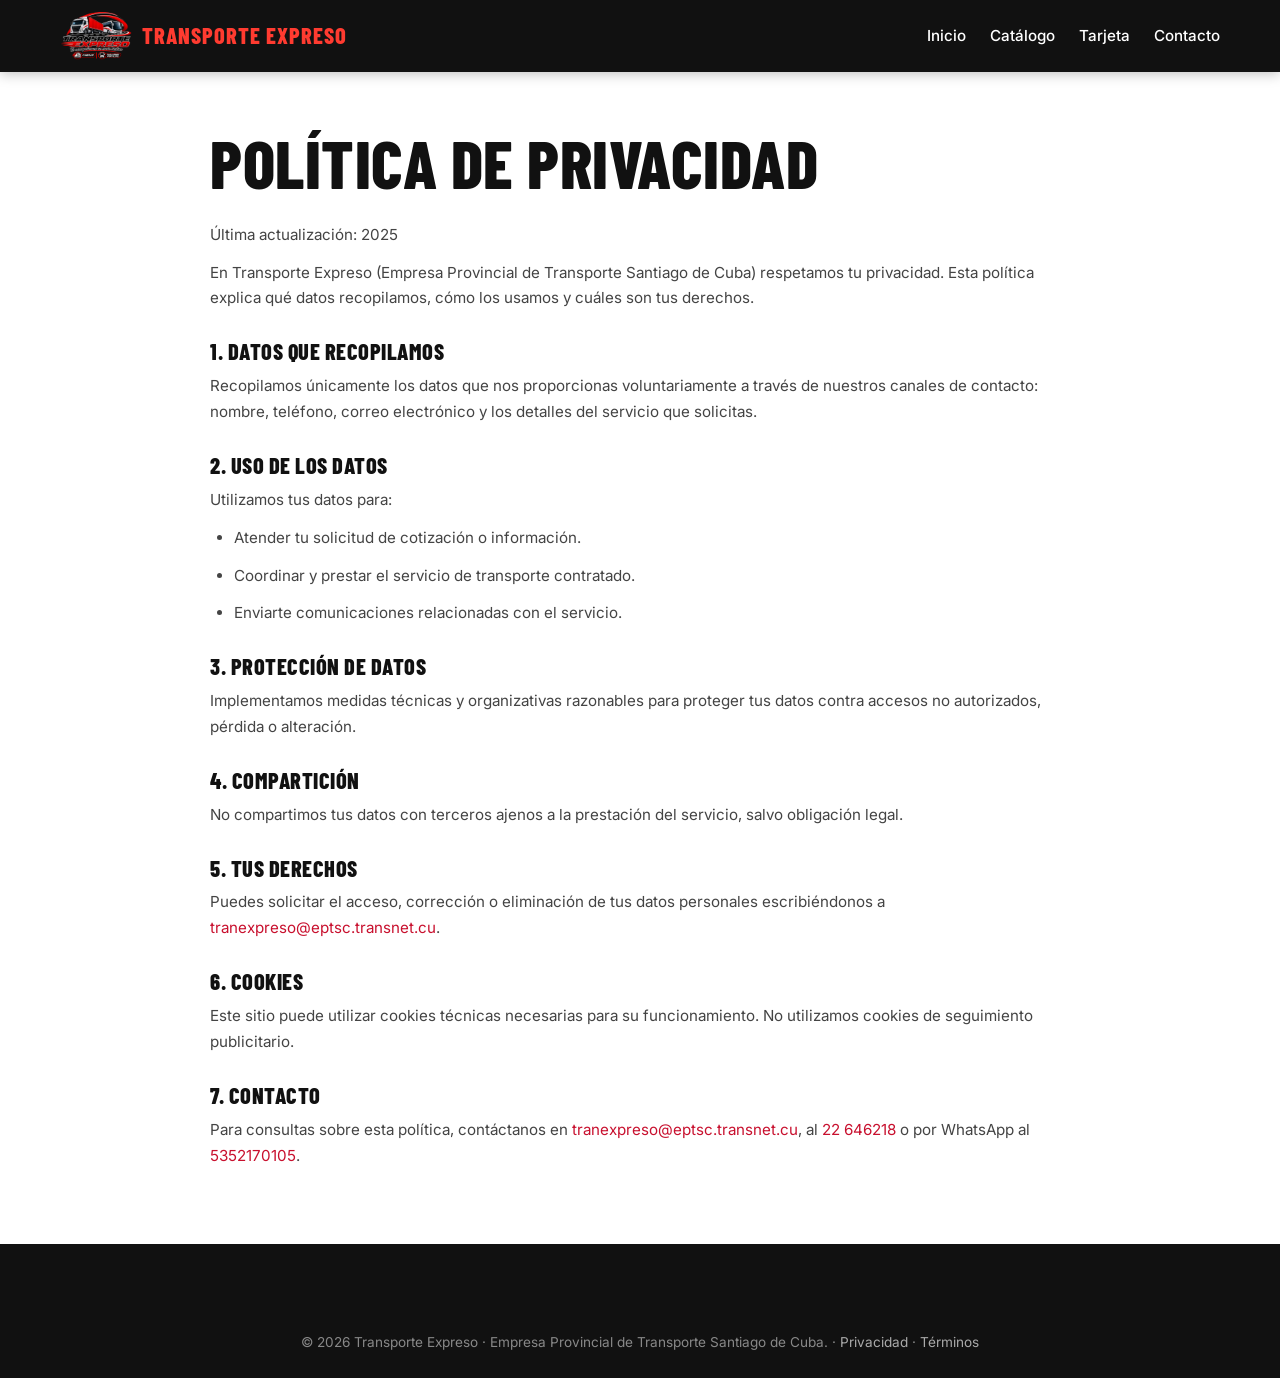
<file: privacidad.html>
<!DOCTYPE html>
<html lang="es">
<head>
  <meta charset="UTF-8">
  <meta name="viewport" content="width=device-width, initial-scale=1.0">
  <title>Política de Privacidad | Transporte Expreso — Santiago de Cuba</title>
  <meta name="description" content="Política de privacidad de Transporte Expreso, Empresa Provincial de Transporte Santiago de Cuba.">
  <link rel="canonical" href="https://www.transporteexpreso.com/privacidad.html">
  <meta name="robots" content="noindex">
  <link rel="icon" href="favicon.ico" type="image/x-icon">
  <link rel="preconnect" href="https://fonts.googleapis.com">
  <link rel="preconnect" href="https://fonts.gstatic.com" crossorigin>
  <link href="https://fonts.googleapis.com/css2?family=Barlow+Condensed:wght@600;700;800&family=Inter:wght@400;500;600;700&display=swap" rel="stylesheet">
  <link rel="stylesheet" href="css/styles.css">
</head>
<body>

<a href="#contenido" class="skip-link">Saltar al contenido principal</a>

<header class="header" role="banner">
  <div class="header-inner">
    <a href="index.html" class="logo" aria-label="Transporte Expreso — Inicio">
      <img src="img/logo-transporte-expreso.png" alt="Logo Transporte Expreso" width="48" height="48">
      <span>Transporte<span> Expreso</span></span>
    </a>
    <nav class="nav-desktop" aria-label="Navegación principal">
      <a href="index.html">Inicio</a>
      <a href="catalogo.html">Catálogo</a>
      <a href="tarjeta.html">Tarjeta</a>
      <a href="index.html#contacto">Contacto</a>
    </nav>
    <button class="menu-toggle" aria-expanded="false" aria-controls="nav-movil" aria-label="Abrir menú">
      <span></span><span></span><span></span>
    </button>
  </div>
  <nav id="nav-movil" class="nav-movil" aria-label="Navegación móvil">
    <a href="index.html">Inicio</a>
    <a href="catalogo.html">Catálogo</a>
    <a href="tarjeta.html">Tarjeta</a>
    <a href="index.html#contacto">Contacto</a>
  </nav>
</header>

<main id="contenido">
  <div class="container">
    <article class="legal">
      <h1>Política de Privacidad</h1>
      <p>Última actualización: 2025</p>
      <p>En Transporte Expreso (Empresa Provincial de Transporte Santiago de Cuba) respetamos tu privacidad. Esta política explica qué datos recopilamos, cómo los usamos y cuáles son tus derechos.</p>

      <h2>1. Datos que recopilamos</h2>
      <p>Recopilamos únicamente los datos que nos proporcionas voluntariamente a través de nuestros canales de contacto: nombre, teléfono, correo electrónico y los detalles del servicio que solicitas.</p>

      <h2>2. Uso de los datos</h2>
      <p>Utilizamos tus datos para:</p>
      <ul>
        <li>Atender tu solicitud de cotización o información.</li>
        <li>Coordinar y prestar el servicio de transporte contratado.</li>
        <li>Enviarte comunicaciones relacionadas con el servicio.</li>
      </ul>

      <h2>3. Protección de datos</h2>
      <p>Implementamos medidas técnicas y organizativas razonables para proteger tus datos contra accesos no autorizados, pérdida o alteración.</p>

      <h2>4. Compartición</h2>
      <p>No compartimos tus datos con terceros ajenos a la prestación del servicio, salvo obligación legal.</p>

      <h2>5. Tus derechos</h2>
      <p>Puedes solicitar el acceso, corrección o eliminación de tus datos personales escribiéndonos a <a href="mailto:tranexpreso@eptsc.transnet.cu">tranexpreso@eptsc.transnet.cu</a>.</p>

      <h2>6. Cookies</h2>
      <p>Este sitio puede utilizar cookies técnicas necesarias para su funcionamiento. No utilizamos cookies de seguimiento publicitario.</p>

      <h2>7. Contacto</h2>
      <p>Para consultas sobre esta política, contáctanos en <a href="mailto:tranexpreso@eptsc.transnet.cu">tranexpreso@eptsc.transnet.cu</a>, al <a href="tel:+5322646218">22 646218</a> o por WhatsApp al <a href="https://wa.me/5352170105" target="_blank" rel="noopener">5352170105</a>.</p>
    </article>
  </div>
</main>

<footer class="footer" role="contentinfo">
  <div class="container">
    <div class="footer-bottom" style="border-top:none;margin-top:0;">
      <p>© <span id="anio"></span> Transporte Expreso · Empresa Provincial de Transporte Santiago de Cuba. ·
        <a href="privacidad.html">Privacidad</a> · <a href="terminos.html">Términos</a>
      </p>
    </div>
  </div>
</footer>

<script src="js/main.js" defer></script>
<script>document.getElementById('anio').textContent = new Date().getFullYear();</script>
</body>
</html>
</file>
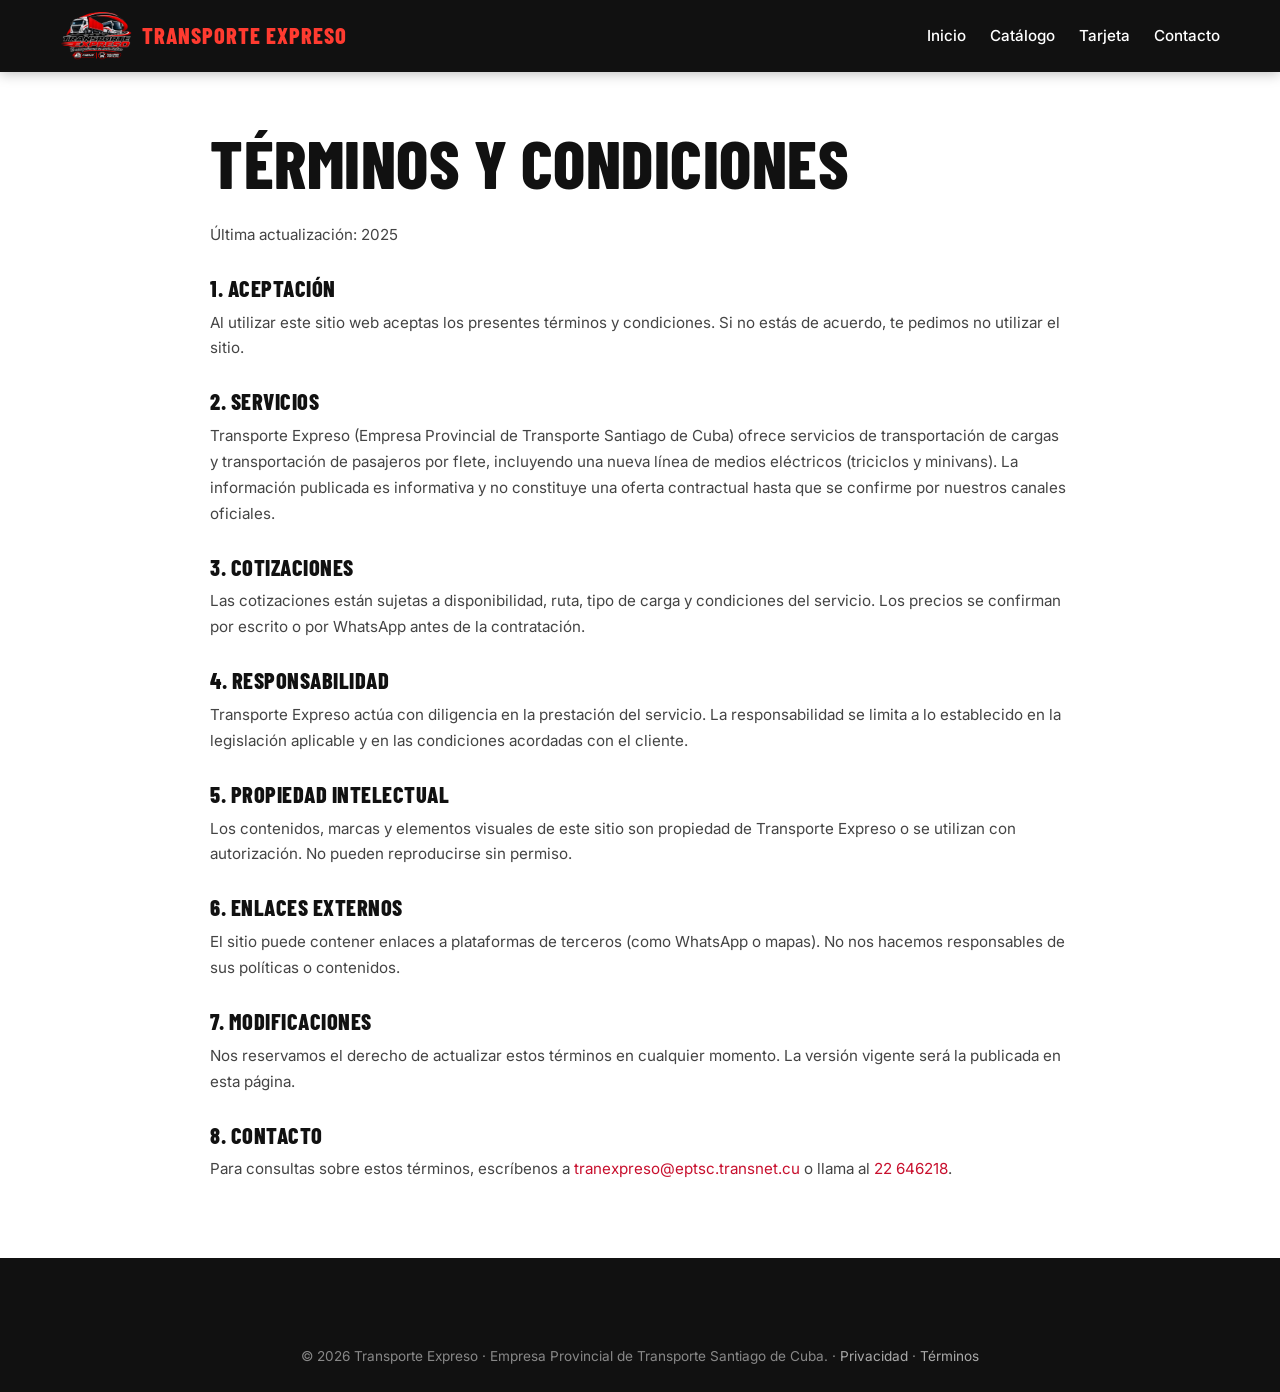
<file: terminos.html>
<!DOCTYPE html>
<html lang="es">
<head>
  <meta charset="UTF-8">
  <meta name="viewport" content="width=device-width, initial-scale=1.0">
  <title>Términos y Condiciones | Transporte Expreso — Santiago de Cuba</title>
  <meta name="description" content="Términos y condiciones de uso del sitio web de Transporte Expreso.">
  <link rel="canonical" href="https://www.transporteexpreso.com/terminos.html">
  <meta name="robots" content="noindex">
  <link rel="icon" href="favicon.ico" type="image/x-icon">
  <link rel="preconnect" href="https://fonts.googleapis.com">
  <link rel="preconnect" href="https://fonts.gstatic.com" crossorigin>
  <link href="https://fonts.googleapis.com/css2?family=Barlow+Condensed:wght@600;700;800&family=Inter:wght@400;500;600;700&display=swap" rel="stylesheet">
  <link rel="stylesheet" href="css/styles.css">
</head>
<body>

<a href="#contenido" class="skip-link">Saltar al contenido principal</a>

<header class="header" role="banner">
  <div class="header-inner">
    <a href="index.html" class="logo" aria-label="Transporte Expreso — Inicio">
      <img src="img/logo-transporte-expreso.png" alt="Logo Transporte Expreso" width="48" height="48">
      <span>Transporte<span> Expreso</span></span>
    </a>
    <nav class="nav-desktop" aria-label="Navegación principal">
      <a href="index.html">Inicio</a>
      <a href="catalogo.html">Catálogo</a>
      <a href="tarjeta.html">Tarjeta</a>
      <a href="index.html#contacto">Contacto</a>
    </nav>
    <button class="menu-toggle" aria-expanded="false" aria-controls="nav-movil" aria-label="Abrir menú">
      <span></span><span></span><span></span>
    </button>
  </div>
  <nav id="nav-movil" class="nav-movil" aria-label="Navegación móvil">
    <a href="index.html">Inicio</a>
    <a href="catalogo.html">Catálogo</a>
    <a href="tarjeta.html">Tarjeta</a>
    <a href="index.html#contacto">Contacto</a>
  </nav>
</header>

<main id="contenido">
  <div class="container">
    <article class="legal">
      <h1>Términos y Condiciones</h1>
      <p>Última actualización: 2025</p>

      <h2>1. Aceptación</h2>
      <p>Al utilizar este sitio web aceptas los presentes términos y condiciones. Si no estás de acuerdo, te pedimos no utilizar el sitio.</p>

      <h2>2. Servicios</h2>
      <p>Transporte Expreso (Empresa Provincial de Transporte Santiago de Cuba) ofrece servicios de transportación de cargas y transportación de pasajeros por flete, incluyendo una nueva línea de medios eléctricos (triciclos y minivans). La información publicada es informativa y no constituye una oferta contractual hasta que se confirme por nuestros canales oficiales.</p>

      <h2>3. Cotizaciones</h2>
      <p>Las cotizaciones están sujetas a disponibilidad, ruta, tipo de carga y condiciones del servicio. Los precios se confirman por escrito o por WhatsApp antes de la contratación.</p>

      <h2>4. Responsabilidad</h2>
      <p>Transporte Expreso actúa con diligencia en la prestación del servicio. La responsabilidad se limita a lo establecido en la legislación aplicable y en las condiciones acordadas con el cliente.</p>

      <h2>5. Propiedad intelectual</h2>
      <p>Los contenidos, marcas y elementos visuales de este sitio son propiedad de Transporte Expreso o se utilizan con autorización. No pueden reproducirse sin permiso.</p>

      <h2>6. Enlaces externos</h2>
      <p>El sitio puede contener enlaces a plataformas de terceros (como WhatsApp o mapas). No nos hacemos responsables de sus políticas o contenidos.</p>

      <h2>7. Modificaciones</h2>
      <p>Nos reservamos el derecho de actualizar estos términos en cualquier momento. La versión vigente será la publicada en esta página.</p>

      <h2>8. Contacto</h2>
      <p>Para consultas sobre estos términos, escríbenos a <a href="mailto:tranexpreso@eptsc.transnet.cu">tranexpreso@eptsc.transnet.cu</a> o llama al <a href="tel:+5322646218">22 646218</a>.</p>
    </article>
  </div>
</main>

<footer class="footer" role="contentinfo">
  <div class="container">
    <div class="footer-bottom" style="border-top:none;margin-top:0;">
      <p>© <span id="anio"></span> Transporte Expreso · Empresa Provincial de Transporte Santiago de Cuba. ·
        <a href="privacidad.html">Privacidad</a> · <a href="terminos.html">Términos</a>
      </p>
    </div>
  </div>
</footer>

<script src="js/main.js" defer></script>
<script>document.getElementById('anio').textContent = new Date().getFullYear();</script>
</body>
</html>
</file>
<file: css/styles.css>
/* ============================================
   TRANSPORTE EXPRESO — styles.css
   Paleta: Rojo #C8102E | Negro #111 | Blanco #FFF
   ============================================ */
:root {
  --rojo: #C8102E;
  --rojo-claro: #FF3B30;
  --negro: #111111;
  --blanco: #FFFFFF;
  --gris: #F5F5F5;
  --gris-texto: #666666;
  --borde: #E0E0E0;
  --sombra: 0 4px 20px rgba(0,0,0,0.08);
  --sombra-hover: 0 8px 30px rgba(200,16,46,0.18);
  --radio: 8px;
  --transicion: all .3s cubic-bezier(.4,0,.2,1);
  --fuente-titulo: 'Barlow Condensed', sans-serif;
  --fuente-cuerpo: 'Inter', sans-serif;
}

* { margin:0; padding:0; box-sizing:border-box; }
html { scroll-behavior:smooth; font-size:16px; }
body {
  font-family: var(--fuente-cuerpo);
  color: var(--negro);
  background: var(--blanco);
  line-height: 1.6;
  -webkit-font-smoothing: antialiased;
  overflow-x: hidden;
}
img { max-width:100%; height:auto; display:block; }
a { color: var(--rojo); text-decoration:none; transition: var(--transicion); }
a:hover { color: var(--negro); }
ul { list-style:none; }

/* Accesibilidad: focus visible */
:focus-visible {
  outline: 3px solid var(--rojo-claro);
  outline-offset: 3px;
}

/* Skip link */
.skip-link {
  position:absolute; top:-100px; left:1rem; z-index:9999;
  background: var(--negro); color: var(--blanco);
  padding:.75rem 1.5rem; border-radius:var(--radio);
  transition: top .3s;
}
.skip-link:focus { top:1rem; color: var(--blanco); }

/* Contenedor */
.container { width:100%; max-width:1200px; margin:0 auto; padding:0 1.25rem; }

/* Títulos */
h1, h2, h3, h4 {
  font-family: var(--fuente-titulo);
  text-transform: uppercase;
  line-height: 0.8;
  letter-spacing: .5px;
}
h1 { font-size: clamp(2.4rem, 6vw, 4.2rem); font-weight:800; }
h2 { font-size: clamp(1.8rem, 4vw, 2.8rem); font-weight:800; }
h3 { font-size: clamp(1.25rem, 2.5vw, 1.6rem); font-weight:700; }

/* Botones */
.btn {
  display:inline-flex; align-items:center; justify-content:center; gap:.5rem;
  padding:.9rem 2rem; border-radius:var(--radio); font-weight:600;
  font-size:1rem; cursor:pointer; border:3px solid transparent;
  transition: var(--transicion); text-align:center;
}
.btn-primario {
  background: var(--rojo); color: var(--blanco);
  border-color: var(--rojo);
}
.btn-primario:hover {
  background: var(--negro); border-color: var(--negro);
  color: var(--blanco); transform: translateY(-2px);
  box-shadow: var(--sombra-hover);
}
.btn-secundario {
  background: transparent; color: var(--blanco);
  border-color: var(--blanco);
}
.btn-secundario:hover {
  background: var(--blanco); color: var(--negro); transform: translateY(-2px);
}
.btn-negro {
  background: var(--negro); color: var(--blanco);
  border-color: var(--negro);
}
.btn-negro:hover {
  background: var(--rojo); border-color: var(--rojo);
  color: var(--blanco); transform: translateY(-2px);
}

/* Header */
.header {
  position: sticky; top:0; z-index:1000;
  background: var(--negro); color: var(--blanco);
  box-shadow: 0 2px 12px rgba(0,0,0,.25);
}
.header-inner {
  display:flex; align-items:center; justify-content:space-between;
  padding: .75rem 1.25rem; max-width:1200px; margin:0 auto;
  gap:1rem;
}
.logo { display:flex; align-items:center; gap:.6rem; color:var(--blanco); font-family:var(--fuente-titulo); font-weight:800; font-size:1.4rem; text-transform:uppercase; letter-spacing:1px; }
.logo img { height:48px; width:auto; }
.logo span { color: var(--rojo-claro); }

.nav-desktop { display:none; align-items:center; gap:1.5rem; }
.nav-desktop a { color: var(--blanco); font-weight:500; font-size:.95rem; position:relative; padding:.4rem 0; }
.nav-desktop a::after {
  content:''; position:absolute; bottom:0; left:0; width:0; height:2px;
  background: var(--rojo-claro); transition: width .3s;
}
.nav-desktop a:hover::after, .nav-desktop a[aria-current="page"]::after { width:100%; }
.nav-desktop a[aria-current="page"] { color: var(--rojo-claro); }

.header-cta { display:none; }

/* Menú móvil */
.menu-toggle {
  display:flex; flex-direction:column; justify-content:center; gap:5px;
  background:none; border:none; cursor:pointer; padding:.5rem; width:44px; height:44px;
}
.menu-toggle span {
  display:block; width:26px; height:3px; background:var(--blanco);
  border-radius:2px; transition:var(--transicion);
}
.menu-toggle[aria-expanded="true"] span:nth-child(1) { transform: translateY(8px) rotate(45deg); }
.menu-toggle[aria-expanded="true"] span:nth-child(2) { opacity:0; }
.menu-toggle[aria-expanded="true"] span:nth-child(3) { transform: translateY(-8px) rotate(-45deg); }

.nav-movil {
  display:none; flex-direction:column; background:var(--negro);
  border-top:1px solid rgba(255,255,255,.1); padding:.5rem 1.25rem 1.5rem;
}
.nav-movil.abierto { display:flex; }
.nav-movil a {
  color:var(--blanco); padding:.85rem 0; font-weight:500;
  border-bottom:1px solid rgba(255,255,255,.08);
}
.nav-movil a:last-child { border-bottom:none; }
.nav-movil .btn { margin-top:1rem; }

@media (min-width: 900px) {
  .nav-desktop { display:flex; }
  .header-cta { display:inline-flex; }
  .menu-toggle, .nav-movil { display:none !important; }
}

/* ============================================
   HERO
   ============================================ */
.hero {
  position: relative;
  min-height: 85vh;
  display: flex;
  align-items: center;
  background-color: var(--negro);
  background-image: url('../img/hero-truck.webp');
  background-size: contain;
  background-position: center;
  background-repeat: no-repeat;
  color: var(--blanco);
  padding: 2rem 0;
}

/* Degradado oscuro SOLO de abajo hacia arriba para que el texto resalte */
.hero::before {
  content: '';
  position: absolute;
  inset: 0;
  background: linear-gradient(to top, rgba(17,17,17,0.95) 0%, rgba(17,17,17,0.6) 40%, transparent 100%);
  z-index: 1;
}

/* Línea roja inferior */
.hero::after {
  content: ''; 
  position: absolute; 
  bottom: 0; left: 0; right: 0; height: 6px;
  background: linear-gradient(90deg, var(--rojo) 0%, var(--rojo-claro) 50%, var(--negro) 100%);
  z-index: 2;
}

.hero .container {
  position: relative;
  z-index: 3;
}

.hero-content { 
  max-width: 650px; 
}

.hero .etiqueta {
  display: inline-block; background: var(--rojo); color: var(--blanco);
  font-weight: 700; font-size: 0.8rem; letter-spacing: 2px; text-transform: uppercase;
  padding: 0.4rem 1rem; border-radius: 999px; margin-bottom: 1.25rem;
}

.hero h1 { 
  color: var(--blanco); 
  margin-bottom: 1.25rem; 
  text-shadow: 2px 2px 4px rgba(0,0,0,0.5);
}

.hero h1 span { 
  color: var(--rojo-claro); 
}

.hero p { 
  font-size: 1.15rem; 
  color: #e5e5e5; 
  margin-bottom: 2rem; 
  max-width: 560px; 
  text-shadow: 1px 1px 3px rgba(0,0,0,0.5);
}

.hero-acciones { 
  display: flex; flex-wrap: wrap; gap: 1rem; 
}

.hero-stats {
  display: flex; flex-wrap: wrap; gap: 2rem; margin-top: 3rem;
  border-top: 1px solid rgba(255,255,255,.15); padding-top: 2rem;
  max-width: 560px;
}

.hero-stats div strong {
  display: block; font-family: var(--fuente-titulo); font-size: 2rem;
  color: var(--rojo-claro); font-weight: 800;
}

.hero-stats div span { 
  font-size: 0.85rem; color: #ccc; text-transform: uppercase; letter-spacing: 1px; 
}

/* Ajuste específico para pantallas de móvil */
@media (max-width: 768px) {
  .hero {
    min-height: 80vh;
    background-position: 65% center; /* Mueve el foco para que se vea el camión */
  }
  .hero-acciones {
    justify-content: flex-start;
  }
  .hero h1 {
    font-size: 2.2rem;
  }
}

/* Secciones */
.seccion { padding:5rem 0; }
.seccion-gris { background: var(--gris); }
.seccion-encabezado { text-align:center; max-width:760px; margin:0 auto 3rem; }
.seccion-encabezado .kicker {
  color:var(--rojo); font-weight:700; text-transform:uppercase;
  letter-spacing:2px; font-size:.85rem; margin-bottom:.75rem; display:block;
}
.seccion-encabezado p { color:var(--gris-texto); font-size:1.05rem; margin-top:1rem; }

/* Grid servicios */
.grid-servicios { display:grid; gap:1.5rem; grid-template-columns:1fr; }
@media (min-width:640px) { .grid-servicios { grid-template-columns:repeat(2,1fr); } }
@media (min-width:1024px) { .grid-servicios { grid-template-columns:repeat(3,1fr); } }

.tarjeta-servicio {
  background:var(--blanco); border-radius:var(--radio); padding:2rem;
  box-shadow: var(--sombra); border-left:5px solid var(--rojo);
  transition: var(--transicion); display:flex; flex-direction:column;
}
.tarjeta-servicio:hover {
  transform: translateY(-6px); box-shadow: var(--sombra-hover);
  border-left-color: var(--negro);
}
.tarjeta-servicio .icono {
  width:56px; height:56px; border-radius:12px; background:var(--gris);
  display:flex; align-items:center; justify-content:center;
  margin-bottom:1.25rem; color:var(--rojo);
}
.tarjeta-servicio h3 { margin-bottom:.75rem; }
.tarjeta-servicio p { color:var(--gris-texto); font-size:.95rem; flex-grow:1; }
.tarjeta-servicio .enlace {
  margin-top:1.25rem; font-weight:600; color:var(--rojo);
  display:inline-flex; align-items:center; gap:.4rem;
}
.tarjeta-servicio:hover .enlace { color:var(--negro); gap:.8rem; }

/* Beneficios */
.grid-beneficios { display:grid; gap:1.5rem; grid-template-columns:1fr; }
@media (min-width:640px) { .grid-beneficios { grid-template-columns:repeat(2,1fr); } }
@media (min-width:1024px) { .grid-beneficios { grid-template-columns:repeat(4,1fr); } }
.beneficio { text-align:center; padding:1.5rem; }
.beneficio .icono {
  width:64px; height:64px; border-radius:50%; background:var(--rojo);
  color:var(--blanco); display:flex; align-items:center; justify-content:center;
  margin:0 auto 1rem;
}
.beneficio h3 { font-size:1.15rem; margin-bottom:.5rem; }
.beneficio p { color:var(--gris-texto); font-size:.9rem; }

/* Proceso */
.grid-proceso { display:grid; gap:2rem; grid-template-columns:1fr; counter-reset: paso; }
@media (min-width:768px) { .grid-proceso { grid-template-columns:repeat(3,1fr); } }
.paso { position:relative; padding-left:4rem; }
.paso::before {
  counter-increment: paso; content: counter(paso);
  position:absolute; left:0; top:0; width:48px; height:48px;
  background:var(--negro); color:var(--blanco); border-radius:50%;
  display:flex; align-items:center; justify-content:center;
  font-family:var(--fuente-titulo); font-size:1.4rem; font-weight:800;
}
.paso h3 { margin-bottom:.5rem; }
.paso p { color:var(--gris-texto); font-size:.95rem; }

/* Testimonios */
.grid-testimonios { display:grid; gap:1.5rem; grid-template-columns:1fr; }
@media (min-width:768px) { .grid-testimonios { grid-template-columns:repeat(2,1fr); } }
@media (min-width:1024px) { .grid-testimonios { grid-template-columns:repeat(3,1fr); } }
.testimonio {
  background:var(--blanco); padding:2rem; border-radius:var(--radio);
  box-shadow:var(--sombra); position:relative;
}
.testimonio::before {
  content:'"'; position:absolute; top:1rem; right:1.5rem;
  font-family:var(--fuente-titulo); font-size:4rem; color:var(--rojo);
  opacity:.15; line-height:1;
}
.testimonio p { font-style:italic; color:var(--negro); margin-bottom:1.25rem; }
.testimonio .autor { font-weight:700; font-size:.95rem; }
.testimonio .autor span { display:block; font-weight:400; color:var(--gris-texto); font-size:.85rem; }
.testimonio .placeholder {
  background:#fff3cd; border:1px dashed #c9a227; color:#7a5d00;
  padding:.5rem; border-radius:4px; font-size:.8rem; text-align:center;
}

/* FAQ */
.faq { max-width:820px; margin:0 auto; }
.faq details {
  background:var(--blanco); border-radius:var(--radio); margin-bottom:1rem;
  box-shadow:var(--sombra); overflow:hidden; border-left:4px solid var(--rojo);
}
.faq summary {
  padding:1.25rem 1.5rem; font-weight:600; cursor:pointer;
  list-style:none; display:flex; justify-content:space-between; align-items:center;
  font-family:var(--fuente-titulo); font-size:1.1rem; text-transform:uppercase;
}
.faq summary::-webkit-details-marker { display:none; }
.faq summary::after { content:'+'; font-size:1.5rem; color:var(--rojo); transition:transform .3s; }
.faq details[open] summary::after { transform:rotate(45deg); }
.faq .respuesta { padding:0 1.5rem 1.25rem; color:var(--gris-texto); font-size:.95rem; }

/* CTA banner */
.cta-banner {
  background: linear-gradient(120deg, var(--negro) 0%, #2a0008 60%, var(--rojo) 100%);
  color:var(--blanco); padding:4rem 0; text-align:center; position:relative; overflow:hidden;
}
.cta-banner h2 { color:var(--blanco); margin-bottom:1rem; }
.cta-banner p { color:#ddd; margin-bottom:2rem; max-width:600px; margin-left:auto; margin-right:auto; }

/* Footer */
.footer { background:var(--negro); color:#ccc; padding:4rem 0 0; }
.footer-grid { display:grid; gap:2.5rem; grid-template-columns:1fr; }
@media (min-width:768px) { .footer-grid { grid-template-columns:2fr 1fr 1fr 1.5fr; } }
.footer h4 { color:var(--blanco); font-size:1rem; margin-bottom:1rem; letter-spacing:1px; }
.footer a { color:#bbb; }
.footer a:hover { color:var(--rojo-claro); }
.footer ul li { margin-bottom:.6rem; font-size:.9rem; }
.footer .logo { color:var(--blanco); margin-bottom:1rem; }
.footer .logo img { height:56px; }
.footer .descripcion { font-size:.9rem; color:#aaa; margin-top:.5rem; max-width:300px; }
.footer-bottom {
  border-top:1px solid rgba(255,255,255,.1); margin-top:3rem;
  padding:1.5rem 0; text-align:center; font-size:.85rem; color:#888;
}
.footer-bottom a { color:#aaa; }

/* WhatsApp flotante */
.whatsapp-flotante {
  position:fixed; bottom:1.5rem; right:1.5rem; z-index:999;
  width:60px; height:60px; border-radius:50%; background:#25D366;
  display:flex; align-items:center; justify-content:center;
  box-shadow:0 4px 20px rgba(37,211,102,.4); transition:var(--transicion);
}
.whatsapp-flotante:hover { transform:scale(1.1); box-shadow:0 6px 28px rgba(37,211,102,.6); }
.whatsapp-flotante svg { width:32px; height:32px; fill:var(--blanco); }

/* Animaciones scroll reveal */
.reveal { opacity:0; transform:translateY(30px); transition:opacity .7s ease, transform .7s ease; }
.reveal.visible { opacity:1; transform:translateY(0); }
@media (prefers-reduced-motion: reduce) {
  .reveal { opacity:1; transform:none; transition:none; }
  html { scroll-behavior:auto; }
}

/* Breadcrumbs */
.breadcrumbs { background:var(--gris); padding:.75rem 0; font-size:.85rem; color:var(--gris-texto); }
.breadcrumbs a { color:var(--rojo); }
.breadcrumbs span { margin:0 .4rem; }

/* Catálogo */
.filtros { display:flex; flex-wrap:wrap; gap:.75rem; justify-content:center; margin-bottom:2.5rem; }
.filtro-btn {
  padding:.6rem 1.5rem; border:2px solid var(--borde); background:var(--blanco);
  border-radius:999px; cursor:pointer; font-weight:600; font-size:.9rem;
  transition:var(--transicion); font-family:var(--fuente-cuerpo);
}
.filtro-btn:hover, .filtro-btn.activo {
  background:var(--rojo); color:var(--blanco); border-color:var(--rojo);
}
.grid-catalogo { display:grid; gap:1.5rem; grid-template-columns:1fr; }
@media (min-width:640px) { .grid-catalogo { grid-template-columns:repeat(2,1fr); } }
@media (min-width:1024px) { .grid-catalogo { grid-template-columns:repeat(3,1fr); } }
.catalogo-item {
  background:var(--blanco); border-radius:var(--radio); overflow:hidden;
  box-shadow:var(--sombra); transition:var(--transicion); display:flex; flex-direction:column;
}
.catalogo-item:hover { transform:translateY(-6px); box-shadow:var(--sombra-hover); }
.catalogo-item img { width:100%; height:200px; object-fit:cover; }
.catalogo-item .cuerpo { padding:1.5rem; flex-grow:1; display:flex; flex-direction:column; }
.catalogo-item .categoria {
  font-size:.75rem; text-transform:uppercase; letter-spacing:1px;
  color:var(--rojo); font-weight:700; margin-bottom:.5rem;
}
.catalogo-item h3 { margin-bottom:.5rem; }
.catalogo-item p { color:var(--gris-texto); font-size:.9rem; flex-grow:1; margin-bottom:1rem; }
.catalogo-item .btn { width:100%; }

/* Tarjeta digital */
.tarjeta-digital {
  max-width:480px; margin:3rem auto; background:var(--blanco);
  border-radius:20px; box-shadow:0 12px 40px rgba(0,0,0,.15);
  overflow:hidden; text-align:center;
}
.tarjeta-digital .cabecera {
  background:linear-gradient(135deg, var(--negro) 0%, #2a0008 50%, var(--rojo) 100%);
  padding:2.5rem 1.5rem 2rem; color:var(--blanco); position:relative;
}
.tarjeta-digital .cabecera::after {
  content:''; position:absolute; bottom:0; left:0; right:0; height:4px;
  background:var(--rojo-claro);
}
.tarjeta-digital .logo-tarjeta {
  width:120px; height:120px; border-radius:50%; object-fit:contain;
  background:var(--blanco); margin:0 auto 1rem; padding:.5rem;
  border:4px solid var(--rojo);
}
.tarjeta-digital h1 { font-size:1.8rem; margin-bottom:.25rem; }
.tarjeta-digital .cargo { color:var(--rojo-claro); font-weight:600; font-size:.95rem; text-transform:uppercase; letter-spacing:1px; }
.tarjeta-digital .cuerpo { padding:2rem 1.5rem; }
.tarjeta-digital .datos { text-align:left; margin-bottom:1.5rem; }
.tarjeta-digital .datos li {
  display:flex; align-items:center; gap:.75rem; padding:.75rem 0;
  border-bottom:1px solid var(--borde); font-size:.95rem;
}
.tarjeta-digital .datos li:last-child { border-bottom:none; }
.tarjeta-digital .datos svg { color:var(--rojo); flex-shrink:0; }
.tarjeta-digital .acciones { display:grid; gap:.75rem; grid-template-columns:1fr 1fr; }
.tarjeta-digital .acciones .btn { padding:.75rem; font-size:.9rem; }
.tarjeta-digital .qr { margin:1.5rem auto 0; text-align:center; }
.tarjeta-digital .qr img { width:140px; height:140px; margin:0 auto .5rem; }
.tarjeta-digital .redes { display:flex; justify-content:center; gap:1rem; margin-top:1.5rem; }
.tarjeta-digital .redes a {
  width:44px; height:44px; border-radius:50%; background:var(--gris);
  display:flex; align-items:center; justify-content:center; color:var(--negro);
}
.tarjeta-digital .redes a:hover { background:var(--rojo); color:var(--blanco); }

/* Formulario */
.formulario { max-width:560px; margin:0 auto; background:var(--blanco); padding:2rem; border-radius:var(--radio); box-shadow:var(--sombra); }
.campo { margin-bottom:1.25rem; }
.campo label { display:block; font-weight:600; margin-bottom:.4rem; font-size:.9rem; }
.campo input, .campo textarea, .campo select {
  width:100%; padding:.85rem 1rem; border:2px solid var(--borde);
  border-radius:var(--radio); font-family:var(--fuente-cuerpo); font-size:1rem;
  transition:var(--transicion); background:var(--blanco);
}
.campo input:focus, .campo textarea:focus, .campo select:focus {
  border-color:var(--rojo); outline:none; box-shadow:0 0 0 3px rgba(200,16,46,.15);
}
.campo textarea { resize:vertical; min-height:120px; }
.campo .error { color:var(--rojo); font-size:.8rem; margin-top:.3rem; display:none; }
.campo.invalido input, .campo.invalido textarea, .campo.invalido select { border-color:var(--rojo); }
.campo.invalido .error { display:block; }
.mensaje-exito {
  display:none; background:#d4edda; color:#155724; padding:1rem;
  border-radius:var(--radio); margin-bottom:1rem; border-left:4px solid #28a745;
}
.mensaje-exito.visible { display:block; }

/* 404 */
.error-404 {
  min-height:70vh; display:flex; flex-direction:column;
  align-items:center; justify-content:center; text-align:center; padding:3rem 1.25rem;
}
.error-404 .codigo {
  font-family:var(--fuente-titulo); font-size:clamp(6rem,20vw,12rem);
  font-weight:800; color:var(--rojo); line-height:.9;
}
.error-404 h1 { font-size:clamp(1.5rem,4vw,2.5rem); margin:1rem 0; }
.error-404 p { color:var(--gris-texto); max-width:500px; margin-bottom:2rem; }

/* Páginas legales */
.legal { padding:4rem 0; max-width:860px; margin:0 auto; }
.legal h1 { margin-bottom:2rem; }
.legal h2 { font-size:1.4rem; margin:2rem 0 .75rem; }
.legal p, .legal li { color:#444; margin-bottom:.75rem; font-size:.95rem; line-height:1.7; }
.legal ul { list-style:disc; padding-left:1.5rem; }

/* Scroll padding para anclas */
section[id] { scroll-margin-top: 90px; }
</file>
